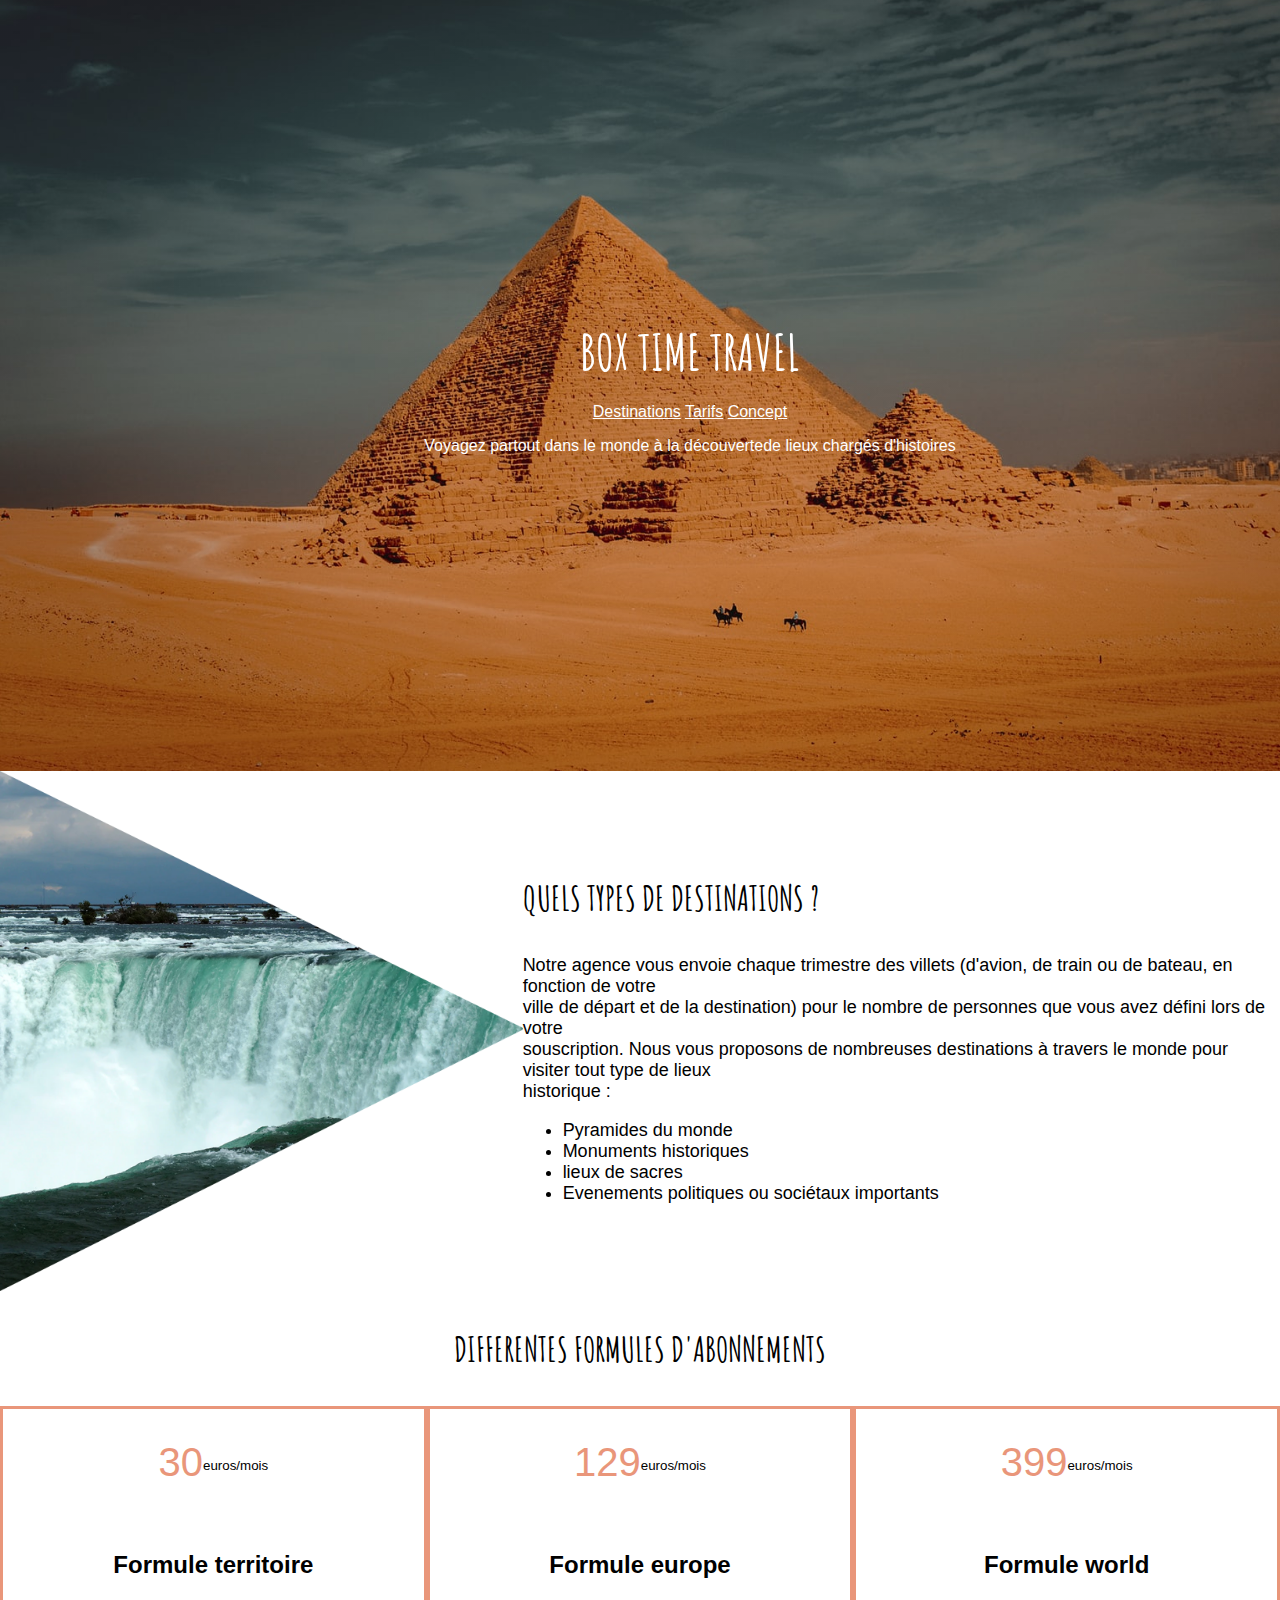
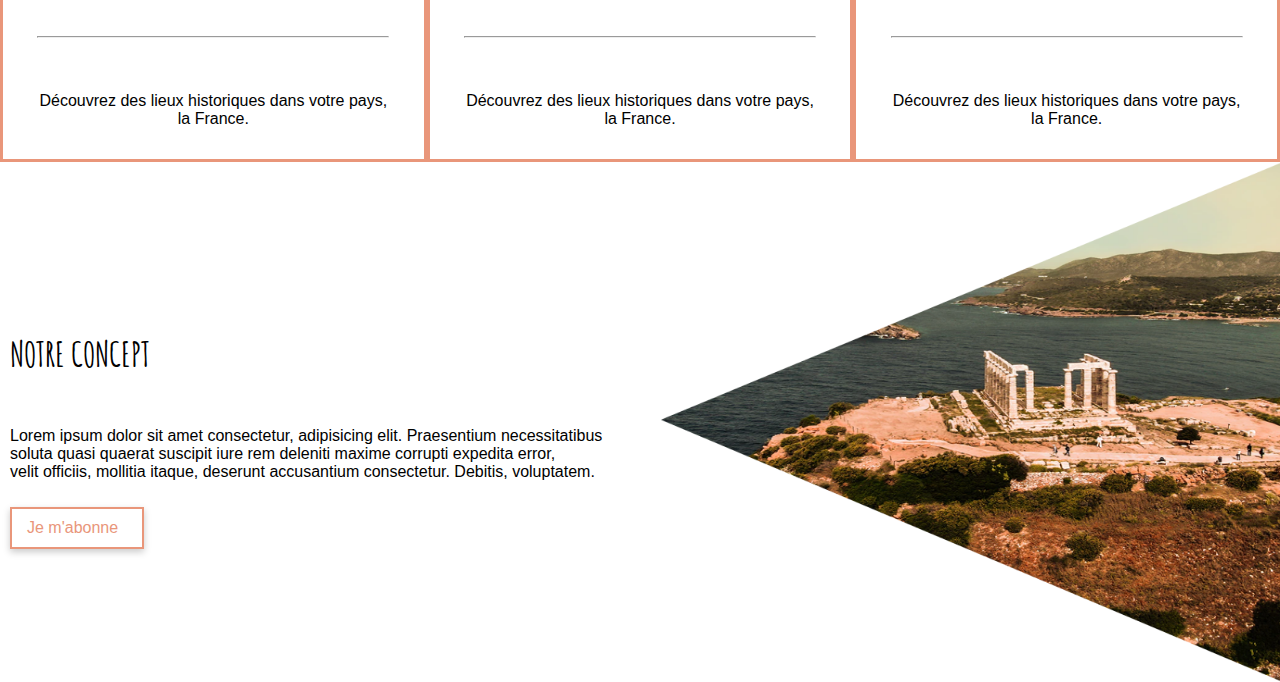
<file: boxtime/index.html>
<!DOCTYPE html>
<html lang="en">

<head>
    <meta charset="UTF-8">
    <meta http-equiv="X-UA-Compatible" content="IE=edge">
    <meta name="viewport" content="width=device-width, initial-scale=1.0">
    <title>Document</title>
    <link rel="stylesheet" href="style.css">
    <link rel="preconnect" href="https://fonts.googleapis.com">
    <link rel="preconnect" href="https://fonts.gstatic.com" crossorigin>
    <link href="https://fonts.googleapis.com/css2?family=Amatic+SC:wght@700&family=Work+Sans:wght@400;700&display=swap"
        rel="stylesheet">

</head>

<body>
    <header>
        <h1>BOX TIME TRAVEL</h1>
        <a href="#">Destinations</a>
        <a href="#">Tarifs</a>
        <a href="#">Concept</a>
        <p>Voyagez partout dans le monde à la découvertede lieux chargés d'histoires</p>
    </header>


    <!-------------------------SECTION PRESENTATION------------------------------------->
    <section id="prez">
        <img src="img/niagara.png" alt="Chutes du niagara">
        <div class="preze">
            <h3>QUELS TYPES DE DESTINATIONS ?</h3>
            <p>Notre agence vous envoie chaque trimestre des villets (d'avion, de train ou de bateau, en fonction de
                votre
                <br>ville de départ et de la destination) pour le nombre de personnes que vous avez défini lors de votre
                <br>souscription. Nous vous proposons de nombreuses destinations à travers le monde pour visiter tout
                type
                de lieux <br>
                historique :
            </p>
            <ul>
                <li>Pyramides du monde</li>
                <li>Monuments historiques</li>
                <li>lieux de sacres</li>
                <li>Evenements politiques ou sociétaux importants</li>
            </ul>
        </div>

    </section>

    <!-------------SECTION FORMULES------------------------------------------------->
    <section id="form">
        <h3>DIFFERENTES FORMULES D'ABONNEMENTS</h3>
        <div class="formule">
            <div class="formterr">
                <p><span>30</span><sup>euros/mois</sup></p>
                <h2>Formule territoire</h2>
                <hr>
                <p>Découvrez des lieux historiques dans votre pays,<br>la France.</p>
            </div>
            <div class="formterr">
                <p><span>129</span><sup>euros/mois</sup></p>
                <h2>Formule europe</h2>
                <hr>
                <p>Découvrez des lieux historiques dans votre pays,<br>la France.</p>
            </div>
            <div class="formterr">
                <p><span>399</span><sup>euros/mois</sup></p>
                <h2>Formule world</h2>
                <hr>
                <p>Découvrez des lieux historiques dans votre pays,<br>la France.</p>
            </div>
        </div>
    </section>
    <!------------------------SECTION CONCEPT-------------------------------------------------->
    <div class="footer">
        <div class="concept">
            <h3>NOTRE CONCEPT</h3>
            <p>Lorem ipsum dolor sit amet consectetur, adipisicing elit. Praesentium necessitatibus<br>soluta quasi
                quaerat
                suscipit iure rem deleniti maxime corrupti expedita error,<br> velit officiis, mollitia itaque, deserunt
                accusantium
                consectetur. Debitis, voluptatem.
            </p>
            <a href="#" class="btn">Je m'abonne</a>
        </div>
        <img src="img/grece.png" alt="image de la grèce">
    </div>
</body>

</html>
</file>
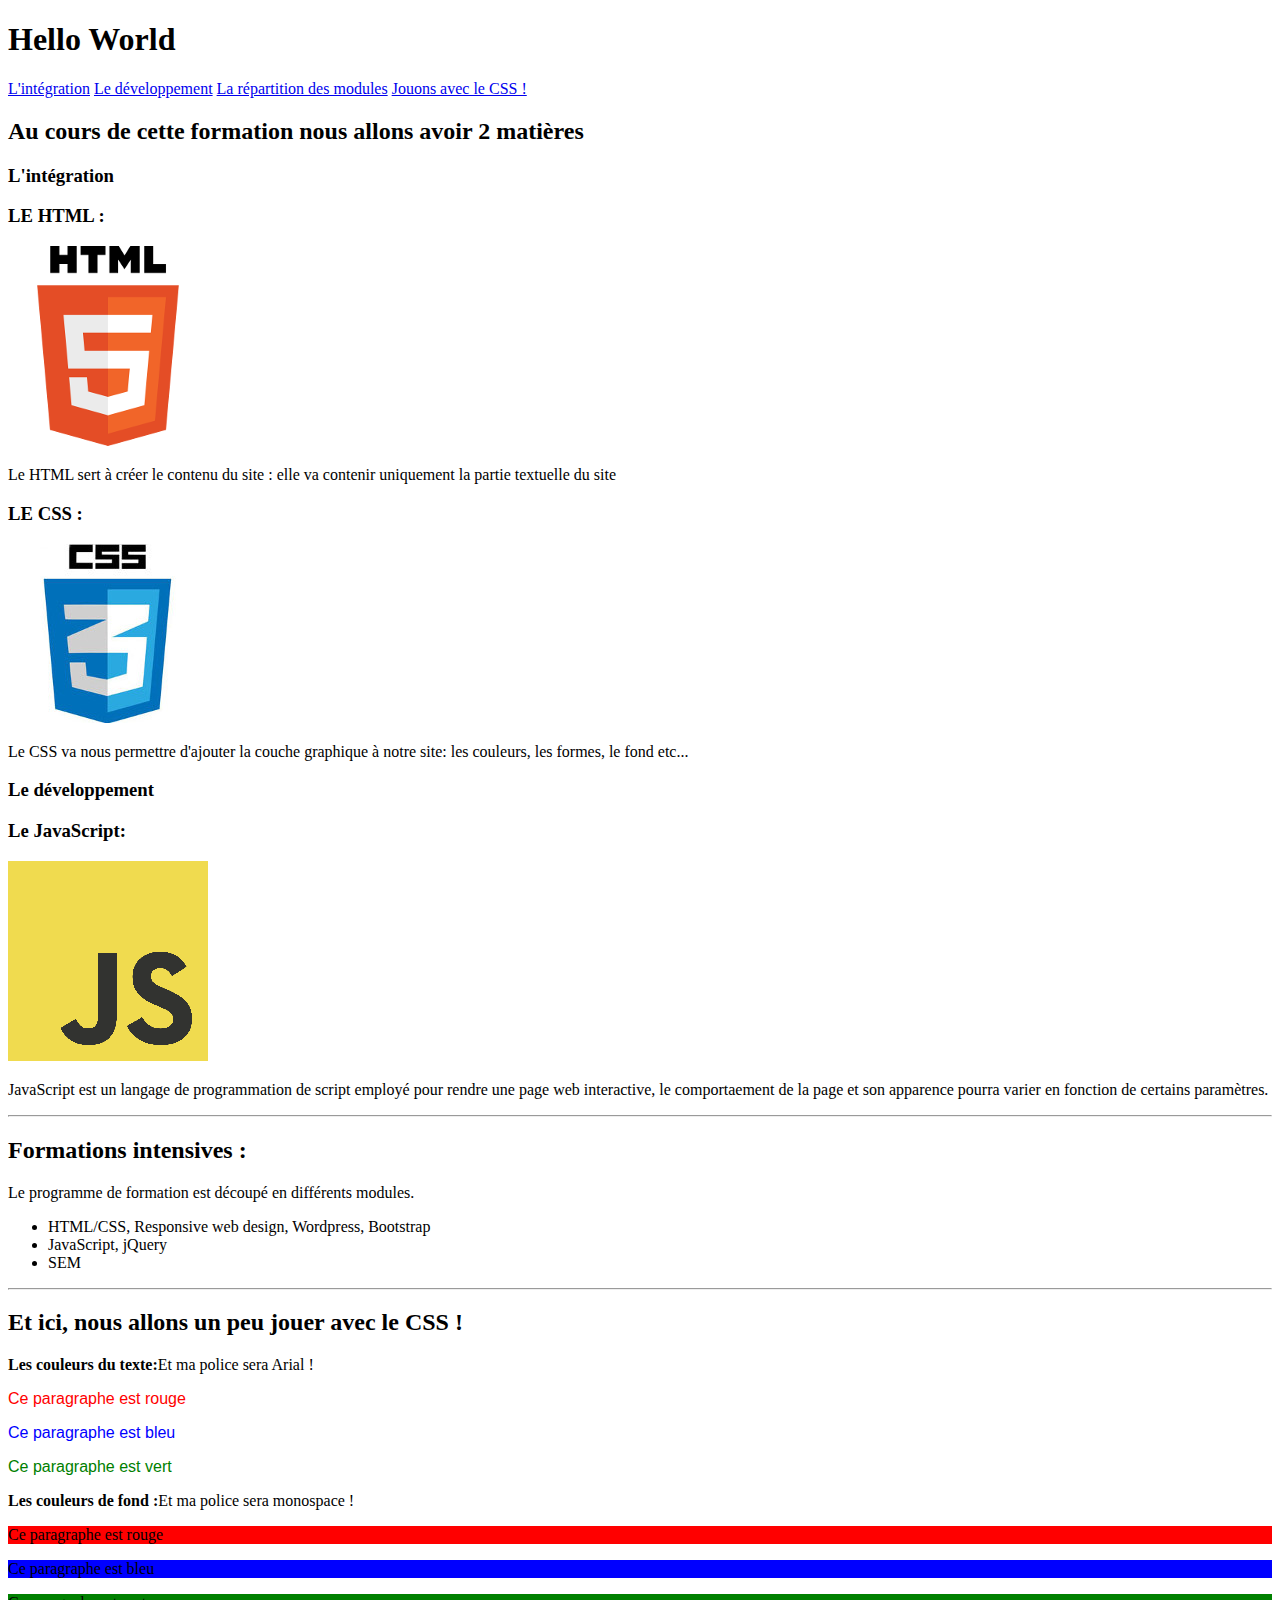
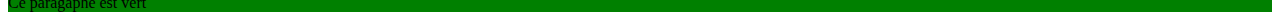
<file: Découverte/index.html>
<!DOCTYPE html>
<html lang="en">

<head>
    <meta charset="UTF-8">
    <meta http-equiv="X-UA-Compatible" content="IE=edge">
    <meta name="viewport" content="width=device-width, initial-scale=1.0">
    <title>Découverte</title>
    <link rel="stylesheet" href="style.css">
</head>

<body>
    <h1>Hello World</h1>

    <a href="#Intégration">L'intégration</a>
    <a href="#Developpement">Le développement</a>
    <a href="#Repartition">La répartition des modules</a>
    <a href="#Jouons">Jouons avec le CSS !</a>

    <h2>Au cours de cette formation nous allons avoir 2 matières</h2>
    <h3>L'intégration</h3>
    <h3>LE HTML :</h3>
    <img src="img/html.png">
    <p>Le HTML sert à créer le contenu du site : elle va contenir uniquement la partie textuelle du site</p>

    <h3>LE CSS :</h3>
    <img src="img/css.jpg">
    <p>Le CSS va nous permettre d'ajouter la couche graphique à notre site: les couleurs, les formes, le fond etc...</p>
    <section id="Developpement">
        <h3>Le développement</h3>
        <h3>Le JavaScript:</h3>
        <img src="img/js.png">
        <p>JavaScript est un langage de programmation de script employé pour rendre une page web interactive, le
            comportaement de la page et son apparence pourra varier en fonction de certains paramètres.</p>
        <hr>
    </section>
    <section id="Repartition">
        <h2>Formations intensives :</h2>
        <p>Le programme de formation est découpé en différents modules.</p>
        <ul>
            <li>HTML/CSS, Responsive web design, Wordpress, Bootstrap</li>
            <li>JavaScript, jQuery</li>
            <li>SEM</li>
        </ul>
    </section>
    <hr>
    <section id="Jouons">
        <h2>Et ici, nous allons un peu jouer avec le CSS !</h2>
        <p><strong>Les couleurs du texte:</strong>Et ma police sera Arial !</p>
        <section id="paracoul">
            <p style="color:red">Ce paragraphe est rouge</p>
            <p style="color:blue">Ce paragraphe est bleu</p>
            <p style="color:green">Ce paragraphe est vert</p>
        </section>
        <p><strong>Les couleurs de fond :</strong>Et ma police sera monospace !</p>
        <section id=paracoul1>
            <p style="background-color:red">Ce paragraphe est rouge</p>
            <p style="background-color: blue;">Ce paragraphe est bleu</p>
            <p style="background-color: green;">Ce paragaphe est vert</p>
        </section>
    </section>









</body>

</html>
</file>
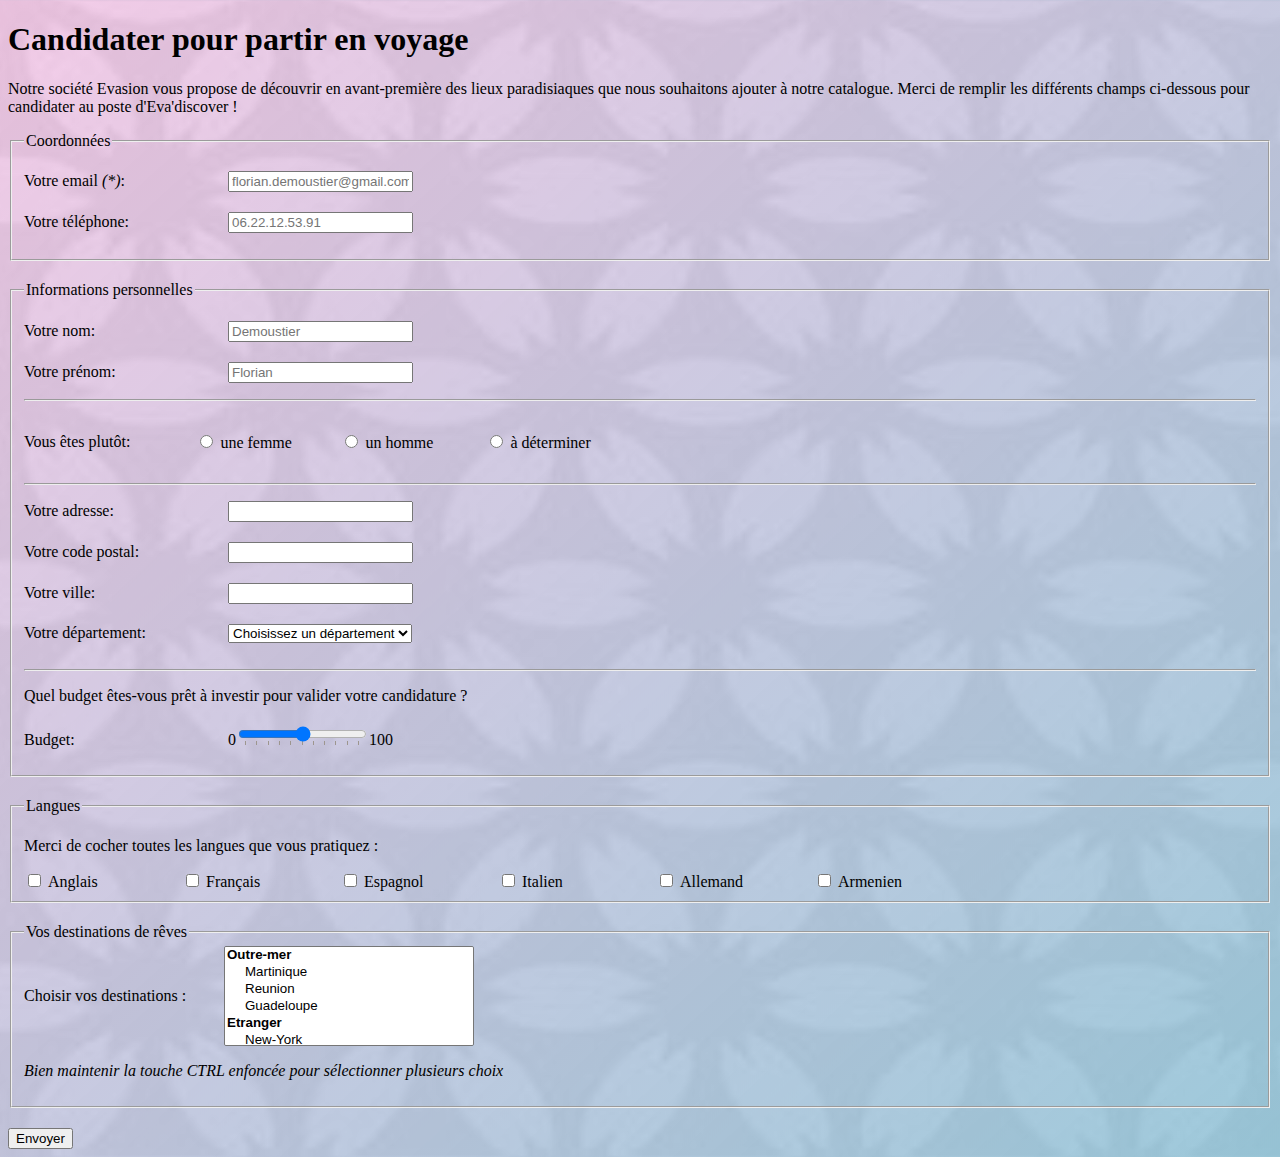
<file: Formulaire/index.html>
<!DOCTYPE html>
<html lang="en">

<head>
    <meta charset="UTF-8">
    <meta http-equiv="X-UA-Compatible" content="IE=edge">
    <meta name="viewport" content="width=device-width, initial-scale=1.0">
    <title>Formulaire de voyage</title>
    <link rel="stylesheet" href="style.css">
</head>

<body>
    <h1>Candidater pour partir en voyage</h1>
    <p>Notre société Evasion vous propose de découvrir en avant-première des lieux paradisiaques que nous souhaitons
        ajouter à notre catalogue. Merci de remplir les différents champs ci-dessous pour candidater au poste
        d'Eva'discover ! </p>
    <!------------------------COORDONNEES-------------------->
    <form action=>
        <div class="coordonnees">

            <fieldset>
                <legend>Coordonnées</legend>
                <ul>
                    <li id="email">
                        <label for="email">Votre email <em>(*)</em>:</label>
                        <input type="email" id="email" placeholder="florian.demoustier@gmail.com">
                    </li>

                    <li id="tel">
                        <label for="telephone">Votre téléphone:</label>
                        <input type="text" id="telephone" placeholder="06.22.12.53.91">
                    </li>
                </ul>
            </fieldset>


        </div>
        <!------------------------INFORMATIONS PERSONNELLES-------------------->


        <fieldset>
            <legend>Informations personnelles</legend>
            <ul>
                <li id="nom">
                    <label for="nom">Votre nom:</label>
                    <input type="text" id="nom" placeholder="Demoustier">
                </li>
                <li id="prenom">
                    <label for="prenom">Votre prénom:</label>
                    <input type="text" id="prénom" placeholder="Florian">
                </li>
            </ul>
            <hr>
            <!------------------------GENRE-------------------->
            <div class="genre">
                <ul>
                    <li>
                        <p>Vous êtes plutôt:</p>
                    </li>
                    <li> <input type="radio" id="femme" name="sexe" value="femme">
                        <label for="femme">une femme</label>
                    </li>
                    <li> <input type="radio" id="homme" name="sexe" value="homme">
                        <label for="homme">un homme</label>
                    </li>
                    <li> <input type="radio" id="determiner" name="sexe" value="determiner">
                        <label for="determiner">à déterminer</label>
                    </li>
                </ul>
            </div>
            <hr>
            <!------------------------ADRESSE-------------------->
            <ul>
                <li id="adresse">
                    <label for="adresse">Votre adresse:</label>
                    <input type="text" id="adresse">
                </li>
                <li id="codepostal">
                    <label for="codepostal">Votre code postal:</label>
                    <input type="text" id="codepostal">
                </li>
                <li id="ville">
                    <label for="ville">Votre ville:</label>
                    <input type="text" id="ville">
                </li>
                <li id="departement">
                    <label for="departement">Votre département:</label>
                    <select name="departement">
                        <option value="">Choisissez un département</option>
                        <option value="Rhône">Rhône</option>
                        <option value="Ain">Ain</option>
                    </select>
                </li>
            </ul>
            <hr>
            <!------------------------BUDGET-------------------->
            <p>Quel budget êtes-vous prêt à investir pour valider votre candidature ?</p>
            <ul>
                <li>
                    <label for="budget">Budget:</label>
                    0<input type="range" list="tickmarks">100

                    <datalist id="tickmarks">
                        <option value="0" label="0%">
                        <option value="10">
                        <option value="20">
                        <option value="30">
                        <option value="40">
                        <option value="50" label="50%">
                        <option value="60">
                        <option value="70">
                        <option value="80">
                        <option value="90">
                        <option value="100" label="100%">
                    </datalist>
                </li>
            </ul>
        </fieldset>
        <!------------------------BUDGET-------------------->
        <fieldset>
            <legend>Langues</legend>
            <div class="langues">
                <p>Merci de cocher toutes les langues que vous pratiquez :</p>

                <input type="checkbox" id="anglais" name="anglais">
                <label for="anglais">Anglais</label>

                <input type="checkbox" id="français" name="français">
                <label for="français">Français</label>

                <input type="checkbox" id="Espagnol" name="espagnol">
                <label for="espagnol">Espagnol</label>

                <input type="checkbox" id="italien" name="italien">
                <label for="italien">Italien</label>

                <input type="checkbox" id="allemand" name="allemand">
                <label for="allemand">Allemand</label>

                <input type="checkbox" id="armenien" name="armenien">
                <label for="armenien">Armenien</label>
            </div>

        </fieldset>

        <fieldset>
            <legend>Vos destinations de rêves</legend>
            <div class="destinations">


                <label>Choisir vos destinations :</label>

                <select name="pets" multiple size="4">
                    <optgroup label="Outre-mer">
                        <option value="Martinique">Martinique</option>
                        <option value="Reunion">Reunion</option>
                        <option value="Guadeloupe">Guadeloupe</option>
                    </optgroup>
                    <optgroup label="Etranger">
                        <option value="New-York">New-York</option>
                        <option value="Hawai">Hawai</option>
                        <option value="Cuba">Cuba</option>
                    </optgroup>
                </select>
            </div>
            <p id="controler">Bien maintenir la touche CTRL enfoncée pour sélectionner plusieurs choix</p>
        </fieldset>

        <input type="submit" value="Envoyer">
    </form>


</body>

</html>
</file>
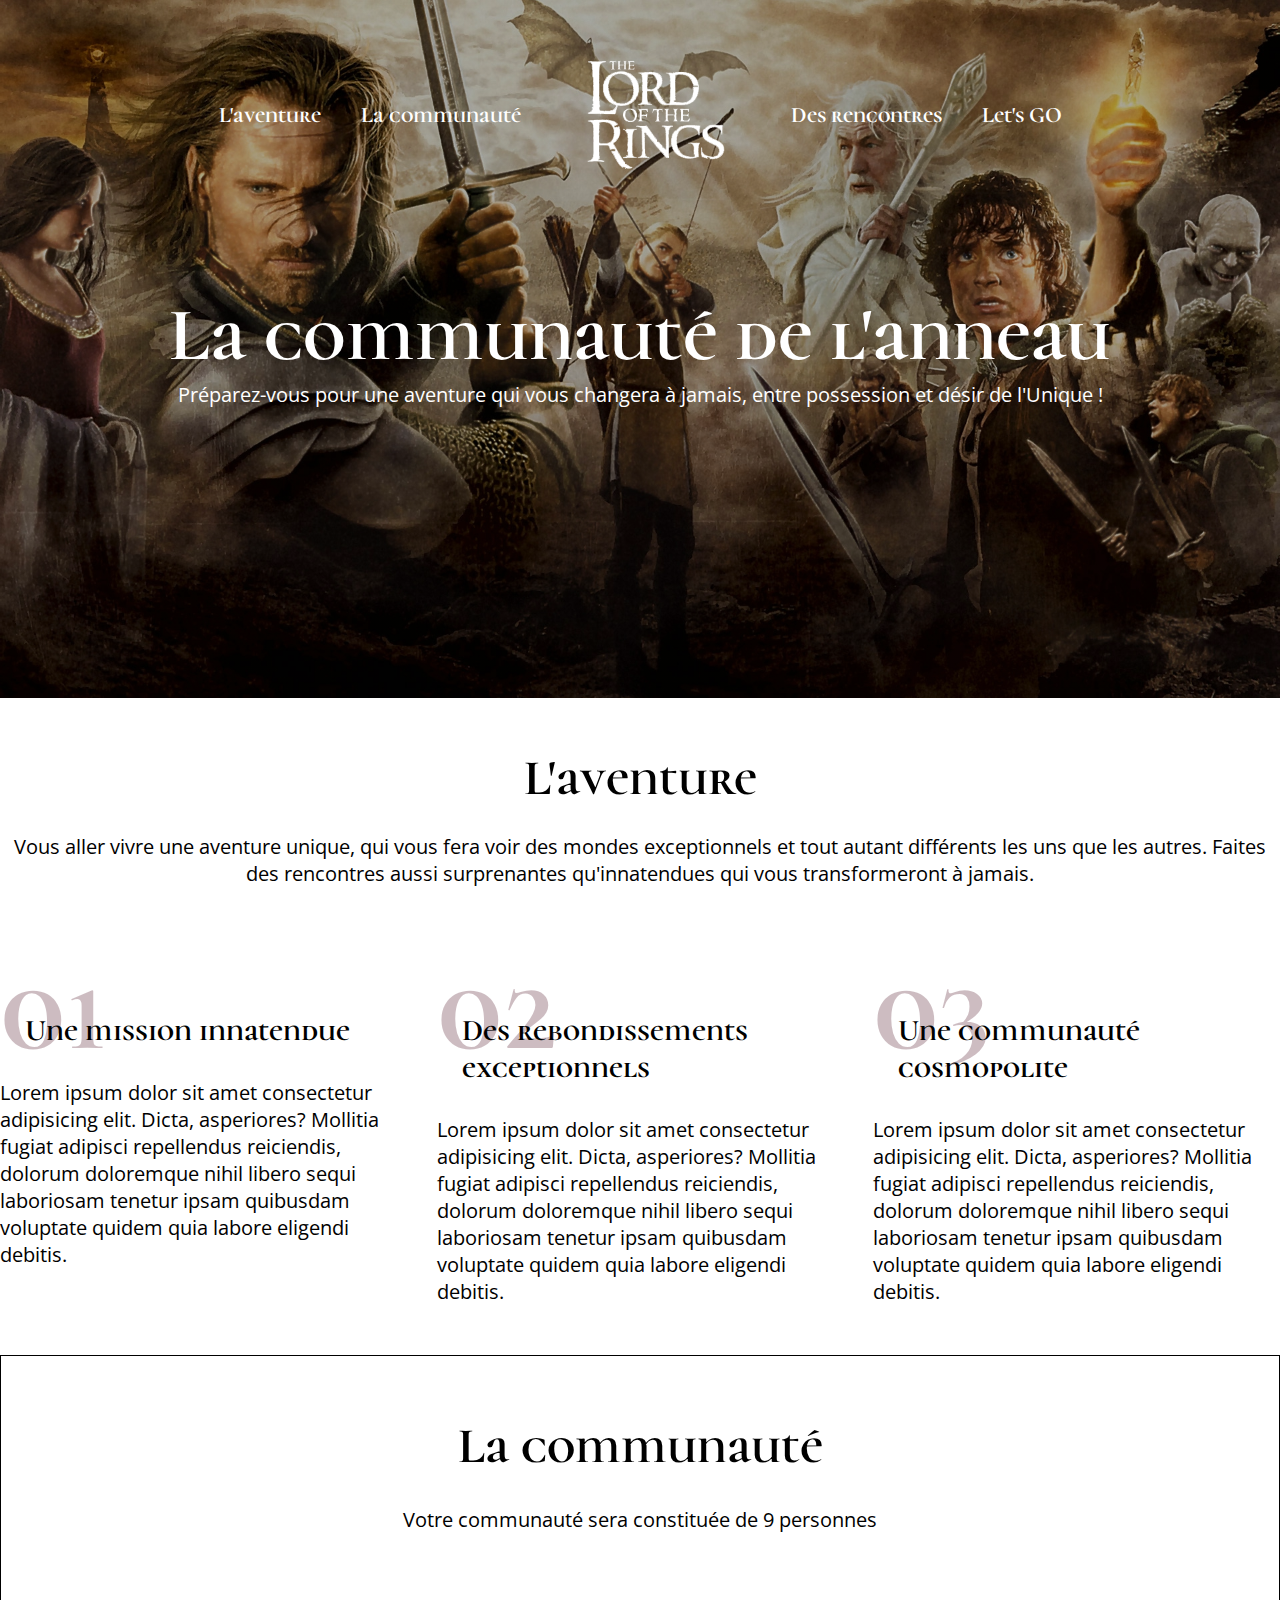
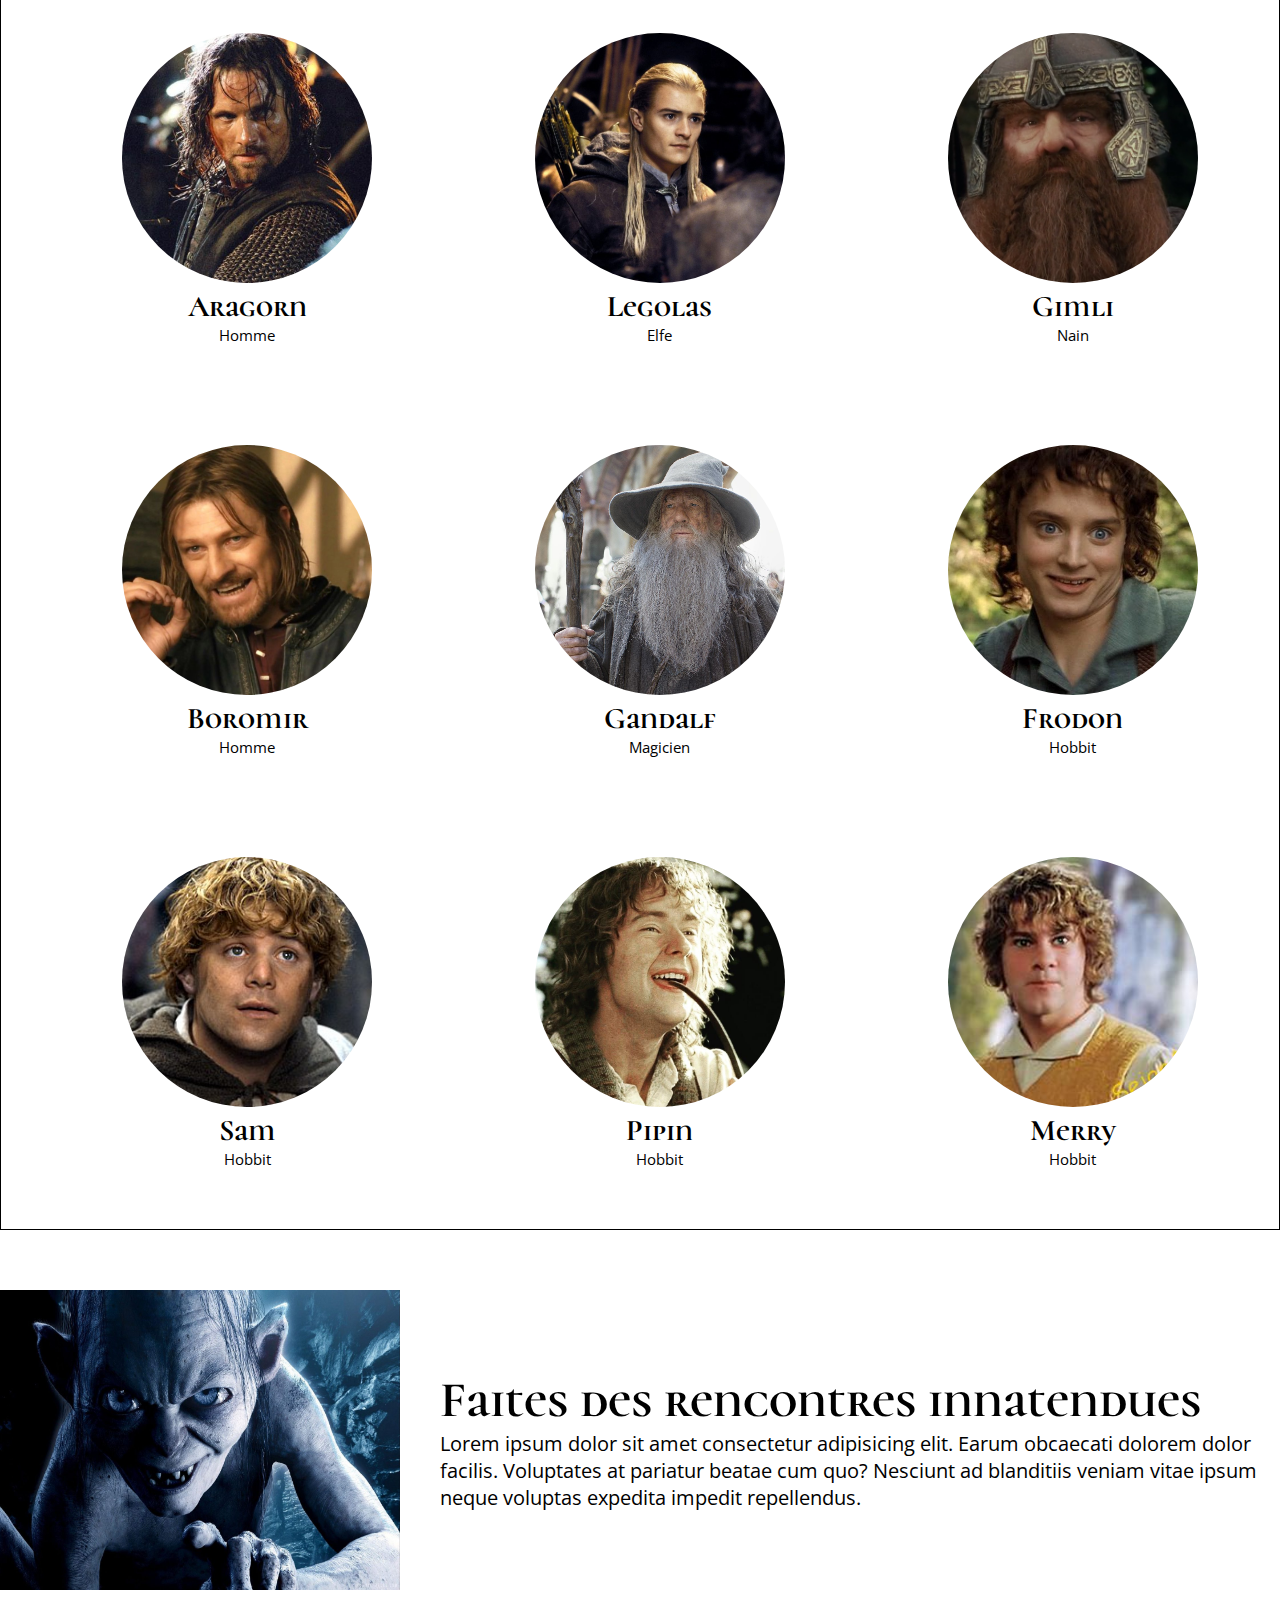
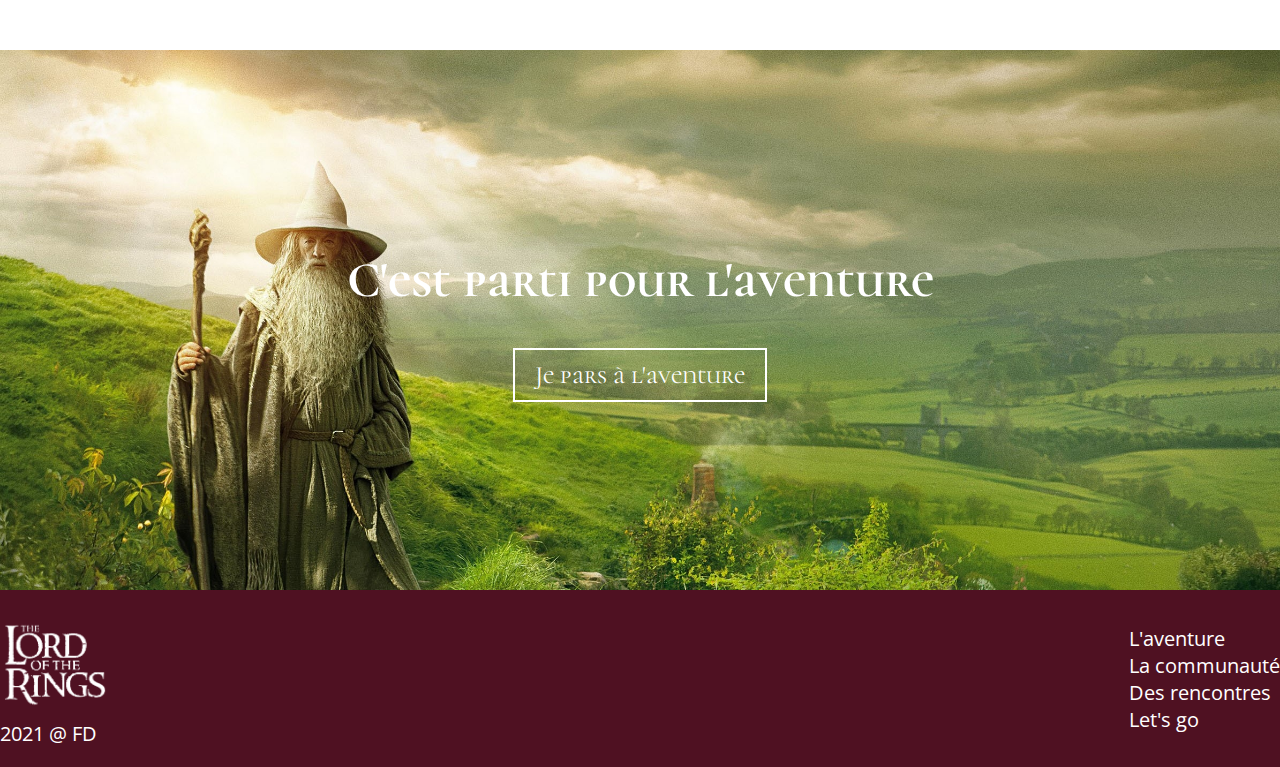
<file: seigneur des anneaux/index.html>
<!DOCTYPE html>
<html lang="en">

<head>
    <meta charset="UTF-8">
    <meta http-equiv="X-UA-Compatible" content="IE=edge">
    <meta name="viewport" content="width=device-width, initial-scale=1.0">
    <title>Le seigneur des anneaux</title>
    <link rel="stylesheet" href="style.css">
    <link rel="preconnect" href="https://fonts.googleapis.com">
    <link rel="preconnect" href="https://fonts.gstatic.com" crossorigin>
    <link
        href="https://fonts.googleapis.com/css2?family=Cormorant+Unicase:wght@700&family=Open+Sans:wght@400;700&display=swap"
        rel="stylesheet">
</head>

<body>
    <!----------------------HEADER------------------------------>
    <header>
        <nav>
            <ul>
                <li>
                    <a href="#">L'aventure</a>
                </li>
                <li>
                    <a href="#">La communauté</a>
                </li>
                <div class="logonav">
                    <li>

                    </li>
                </div>

                </li>
                <li>
                    <a href="#">Des rencontres</a>
                </li>
                <li>
                    <a href="#">Let's GO</a>
                </li>
            </ul>
        </nav>
        <div class="texteheader">
            <h1>La communauté de l'anneau</h1>
            <p>Préparez-vous pour une aventure qui vous changera à jamais, entre possession et désir de l'Unique !</p>
        </div>
    </header>
    <!----------------------TEXTE SOUS HEADER------------------------------>
    <div class="textesousheader">
        <div class="container">
            <h1>L'aventure</h1>
            <p>Vous aller vivre une aventure unique, qui vous fera voir des mondes exceptionnels et tout autant
                différents
                les
                uns que les autres. Faites des rencontres aussi surprenantes qu'innatendues qui vous transformeront à
                jamais.
            </p>
        </div>
    </div>
    <!----------------------PARAGRAPHE------------------------------>
    <div class="paragraphe">
        <div class="container">
            <div class="paragrapheun">

                <h1>01</h1>
                <h2>Une mission innatendue</h2>
                <p>Lorem ipsum dolor sit amet consectetur adipisicing elit. Dicta, asperiores? Mollitia fugiat
                    adipisci repellendus reiciendis, dolorum doloremque nihil libero sequi laboriosam tenetur ipsam
                    quibusdam voluptate quidem quia labore eligendi debitis.</p>


            </div>
            <div class="paragraphedeux">

                <h1>02</h1>
                <h2>Des rebondissements exceptionnels</h2>
                <p>Lorem ipsum dolor sit amet consectetur adipisicing elit. Dicta, asperiores? Mollitia fugiat
                    adipisci repellendus reiciendis, dolorum doloremque nihil libero sequi laboriosam tenetur ipsam
                    quibusdam voluptate quidem quia labore eligendi debitis.</p>


            </div>
            <div class="paragraphetrois">

                <h1>03</h1>
                <h2>Une communauté cosmopolite</h2>
                <p>Lorem ipsum dolor sit amet consectetur adipisicing elit. Dicta, asperiores? Mollitia fugiat
                    adipisci repellendus reiciendis, dolorum doloremque nihil libero sequi laboriosam tenetur ipsam
                    quibusdam voluptate quidem quia labore eligendi debitis.</p>


            </div>
        </div>
    </div>
    <!----------------------PERSONNAGES------------------------------>
    <div class="personnages">
        <div class="container">
            <h1>La communauté</h1>
            <p>Votre communauté sera constituée de 9 personnes</p>
            <ul>
                <li><img src="img/persos/Aragorn.jpeg" alt="">
                    <h4>Aragorn</h4>
                    <p>Homme</p>
                </li>
                <li><img src="img/persos/legolas.jpeg" alt="">
                    <h4>Legolas</h4>
                    <p>Elfe</p>
                </li>
                <li><img src="img/persos/gimli.png" alt="">
                    <h4>Gimli</h4>
                    <p>Nain</p>
                </li>
                <li><img src="img/persos/boromir.jpeg" alt="">
                    <h4>Boromir</h4>
                    <p>Homme</p>
                </li>
                <li><img src="img/persos/gandalf.jpeg" alt="">
                    <h4>Gandalf</h4>
                    <p>Magicien</p>
                </li>
                <li><img src="img/persos/frodon.jpeg" alt="">
                    <h4>Frodon</h4>
                    <p>Hobbit</p>
                </li>
                <li><img src="img/persos/sam.jpeg" alt="">
                    <h4>Sam</h4>
                    <p>Hobbit</p>
                </li>
                <li><img src="img/persos/pipin.jpeg" alt="">
                    <h4>Pipin</h4>
                    <p>Hobbit</p>
                </li>
                <li><img src="img/persos/merry.jpeg" alt="">
                    <h4>Merry</h4>
                    <p>Hobbit</p>
                </li>
            </ul>
        </div>
    </div>
    <!----------------------RENCONTRES------------------------------>
    <div class="rencontres">
        <div class="container">
            <img src="img/persos/gollum.jpeg" alt="">
            <ul>
                <li>
                    <h1>Faites des rencontres innatendues</h1>
                </li>
                <li>
                    <p>Lorem ipsum dolor sit amet consectetur adipisicing elit. Earum obcaecati dolorem dolor facilis.
                        Voluptates at pariatur beatae cum quo? Nesciunt ad blanditiis veniam vitae ipsum neque voluptas
                        expedita impedit repellendus.</p>
                </li>
            </ul>
        </div>
    </div>
    <!----------------------AVENTURE------------------------------>
    <div class="aventure">
        <h1>C'est parti pour l'aventure</h1>
        <div> <a href="#" class="btn">Je pars à l'aventure</a>
        </div>
    </div>
    <!----------------------FOOTER------------------------------>
    <div class="footer">
        <div class="container">
            <ul id="footergauche">
                <div class="logofooter">
                    <li></li>
                </div>
                <li>
                    <p>2021 @ FD</p>
                </li>
            </ul>
            <ul id="footerdroit">
                <li><a href="#">L'aventure</a></li>
                <li><a href="#">La communauté</a></li>
                <li><a href="#">Des rencontres</a></li>
                <li><a href="#">Let's go</a></li>

            </ul>
        </div>
    </div>



</body>

</html>
</file>
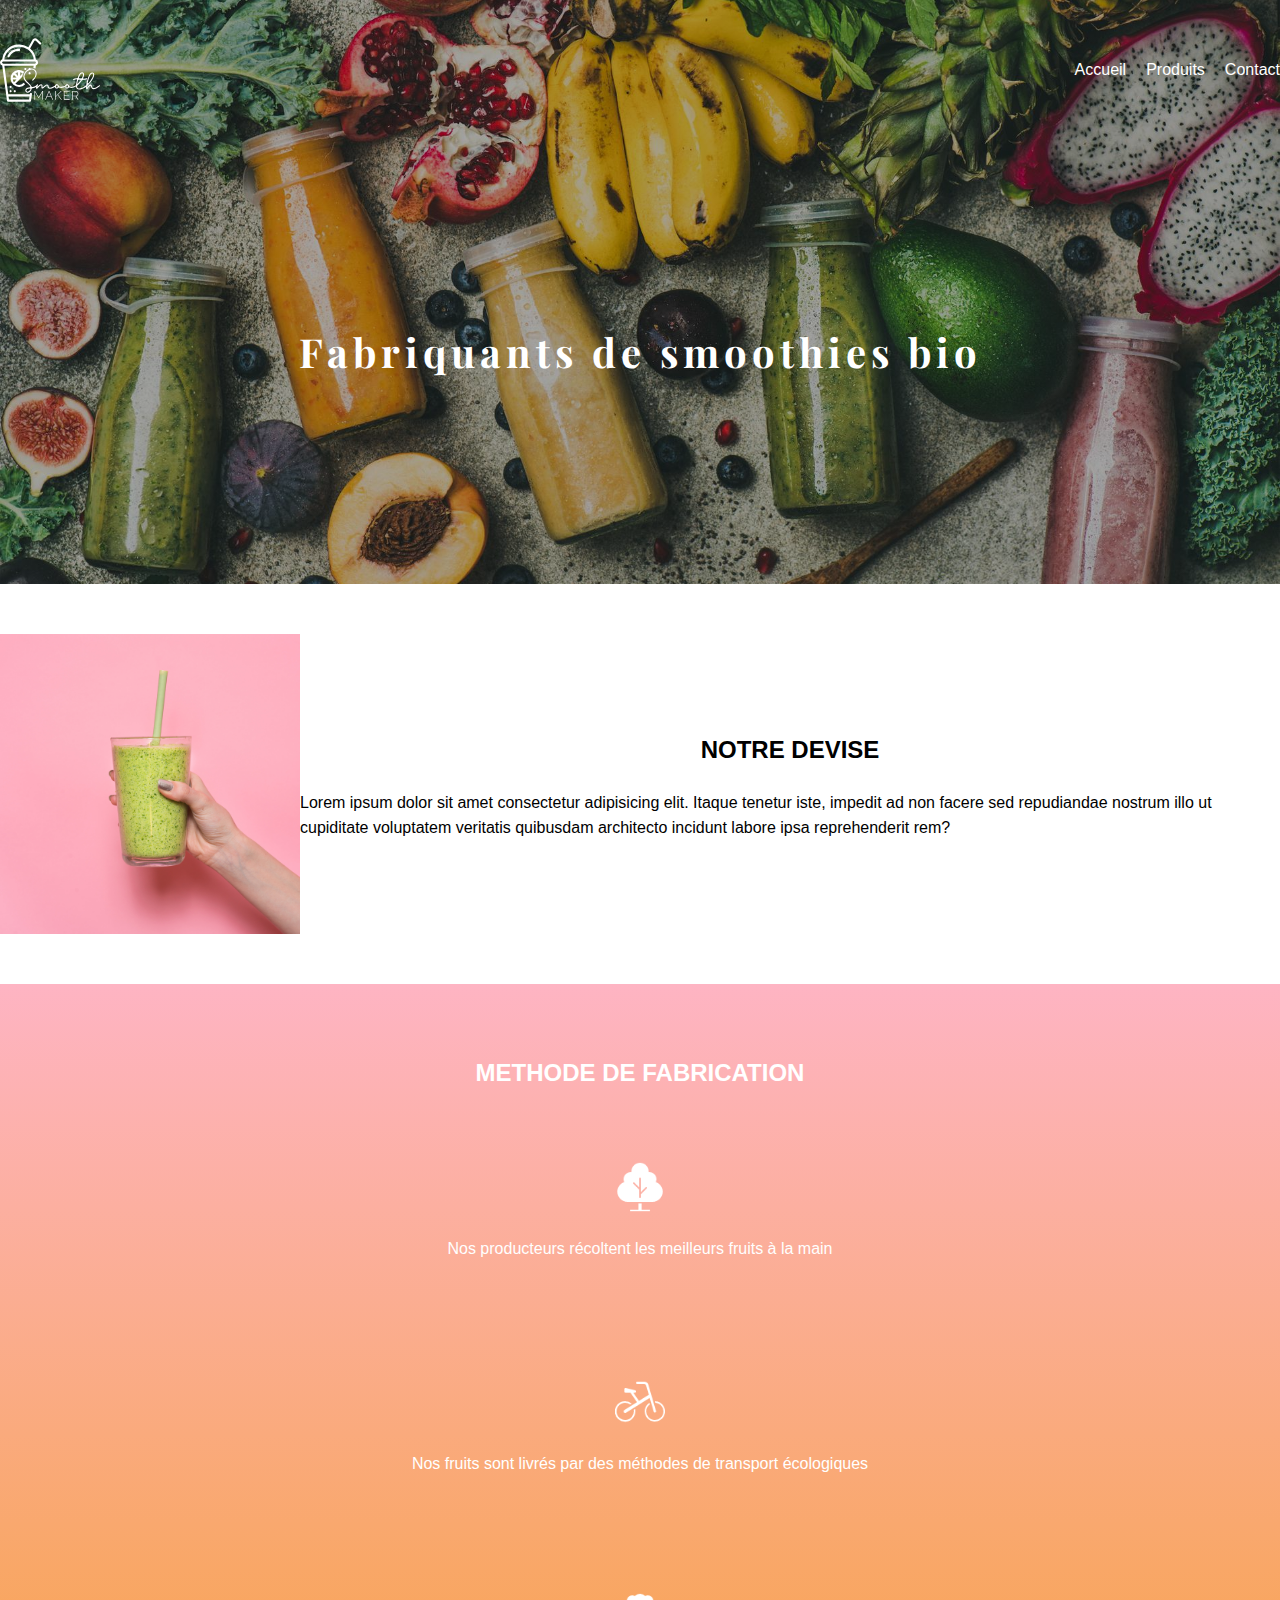
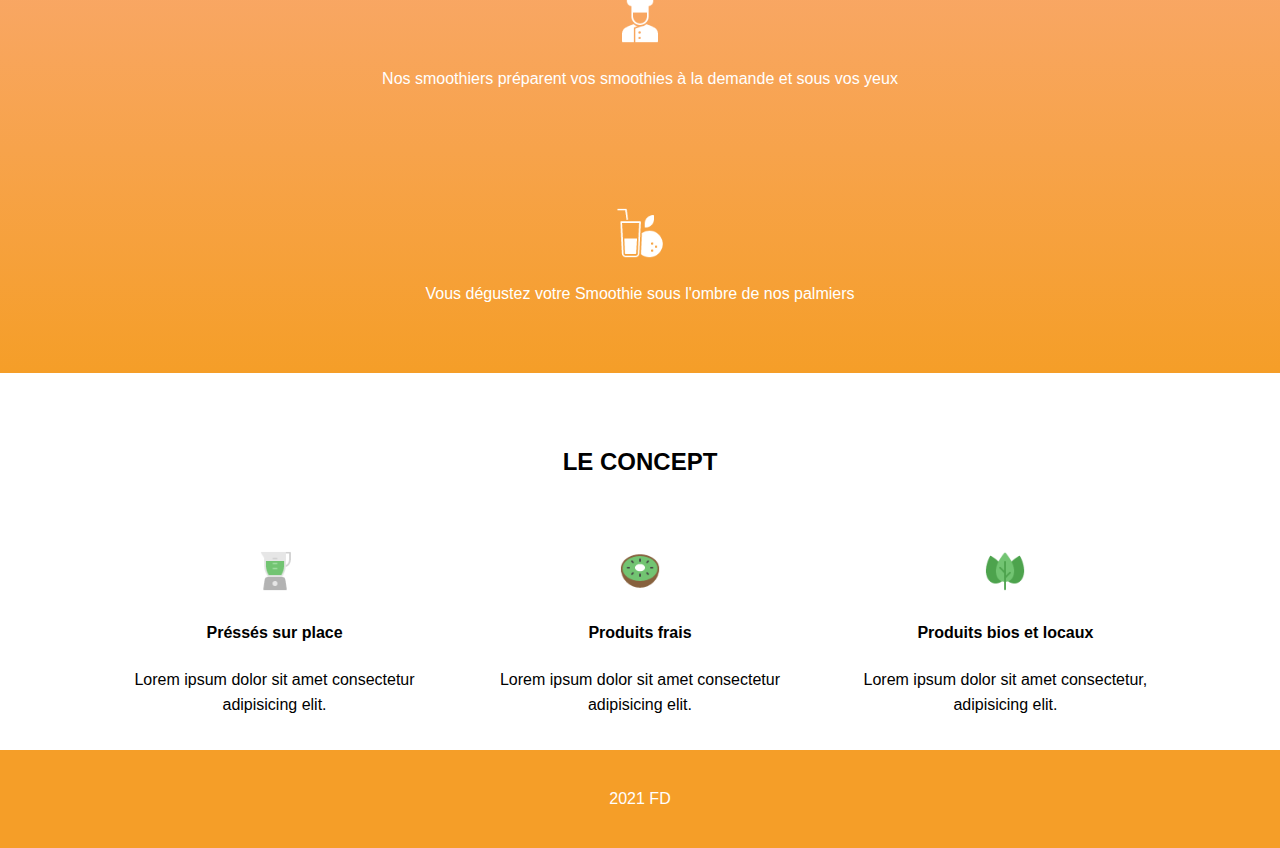
<file: smoothie/index.html>
<!DOCTYPE html>
<html lang="en">

<head>
    <meta charset="UTF-8">
    <meta http-equiv="X-UA-Compatible" content="IE=edge">
    <meta name="viewport" content="width=device-width, initial-scale=1.0">
    <title>Smoothie bio</title>
    <link rel="stylesheet" href="normalize.css">
    <link rel="stylesheet" href="base.css">
    <link rel="stylesheet" href="style.css">
    <link rel="preconnect" href="https://fonts.googleapis.com">
    <link rel="preconnect" href="https://fonts.gstatic.com" crossorigin>
    <link href="https://fonts.googleapis.com/css2?family=Playfair+Display:wght@700&display=swap" rel="stylesheet">
</head>

<body>
    <header>
        <div class="container">
            <nav>

                <img src="img/logoblanc.svg" alt="">
                <div><a href="#">Accueil</a><a href="#">Produits</a><a href="#">Contact</a></div>
            </nav>
            <h1>Fabriquants de smoothies bio</h1>
        </div>

    </header>

    <section id="devise" class="container">
        <img src="img/fond rose.jpg" alt="verre smoothie">
        <div>
            <h2>NOTRE DEVISE</h2>
            <p>Lorem ipsum dolor sit amet consectetur adipisicing elit. Itaque tenetur iste, impedit ad non facere sed
                repudiandae nostrum illo ut cupiditate voluptatem veritatis quibusdam architecto incidunt labore ipsa
                reprehenderit rem?</p>
        </div>
    </section>

    <article class="fab">
        <div class="container">
            <h2>METHODE DE FABRICATION</h2>
            <ul>
                <li><img src="img/tree-02.png" alt="arbre">
                    <p>Nos producteurs récoltent les meilleurs fruits à la main</p>
                </li>
                <li><img src="img/bike-bmx.png" alt="vélo">
                    <p>Nos fruits sont livrés par des méthodes de transport écologiques</p>
                </li>
                <li><img src="img/chef.png" alt="chef">
                    <p>Nos smoothiers préparent vos smoothies à la demande et sous vos yeux</p>
                </li>
                <li><img src="img/juice.png" alt="verre">
                    <p>Vous dégustez votre Smoothie sous l'ombre de nos palmiers</p>
                </li>
            </ul>
        </div>
    </article>

    <section id="concept">
        <div class="container">
            <h2>LE CONCEPT</h2>
            <ul>
                <li><img src="img/blender.png" alt="blender">
                    <h4>Préssés sur place</h4>
                    <p>Lorem ipsum dolor sit amet consectetur adipisicing elit.</p>
                </li>
                <li><img src="img/kiwi.png" alt="kiwi">
                    <h4>Produits frais</h4>
                    <p>Lorem ipsum dolor sit amet consectetur adipisicing elit.</p>
                </li>
                <li><img src="img/organic.png" alt="feuille">
                    <h4>Produits bios et locaux</h4>
                    <p>Lorem ipsum dolor sit amet consectetur, adipisicing elit.</p>
                </li>
            </ul>
        </div>
    </section>
    <footer>
        <p>2021 FD</p>
    </footer>

</body>

</html>
</file>
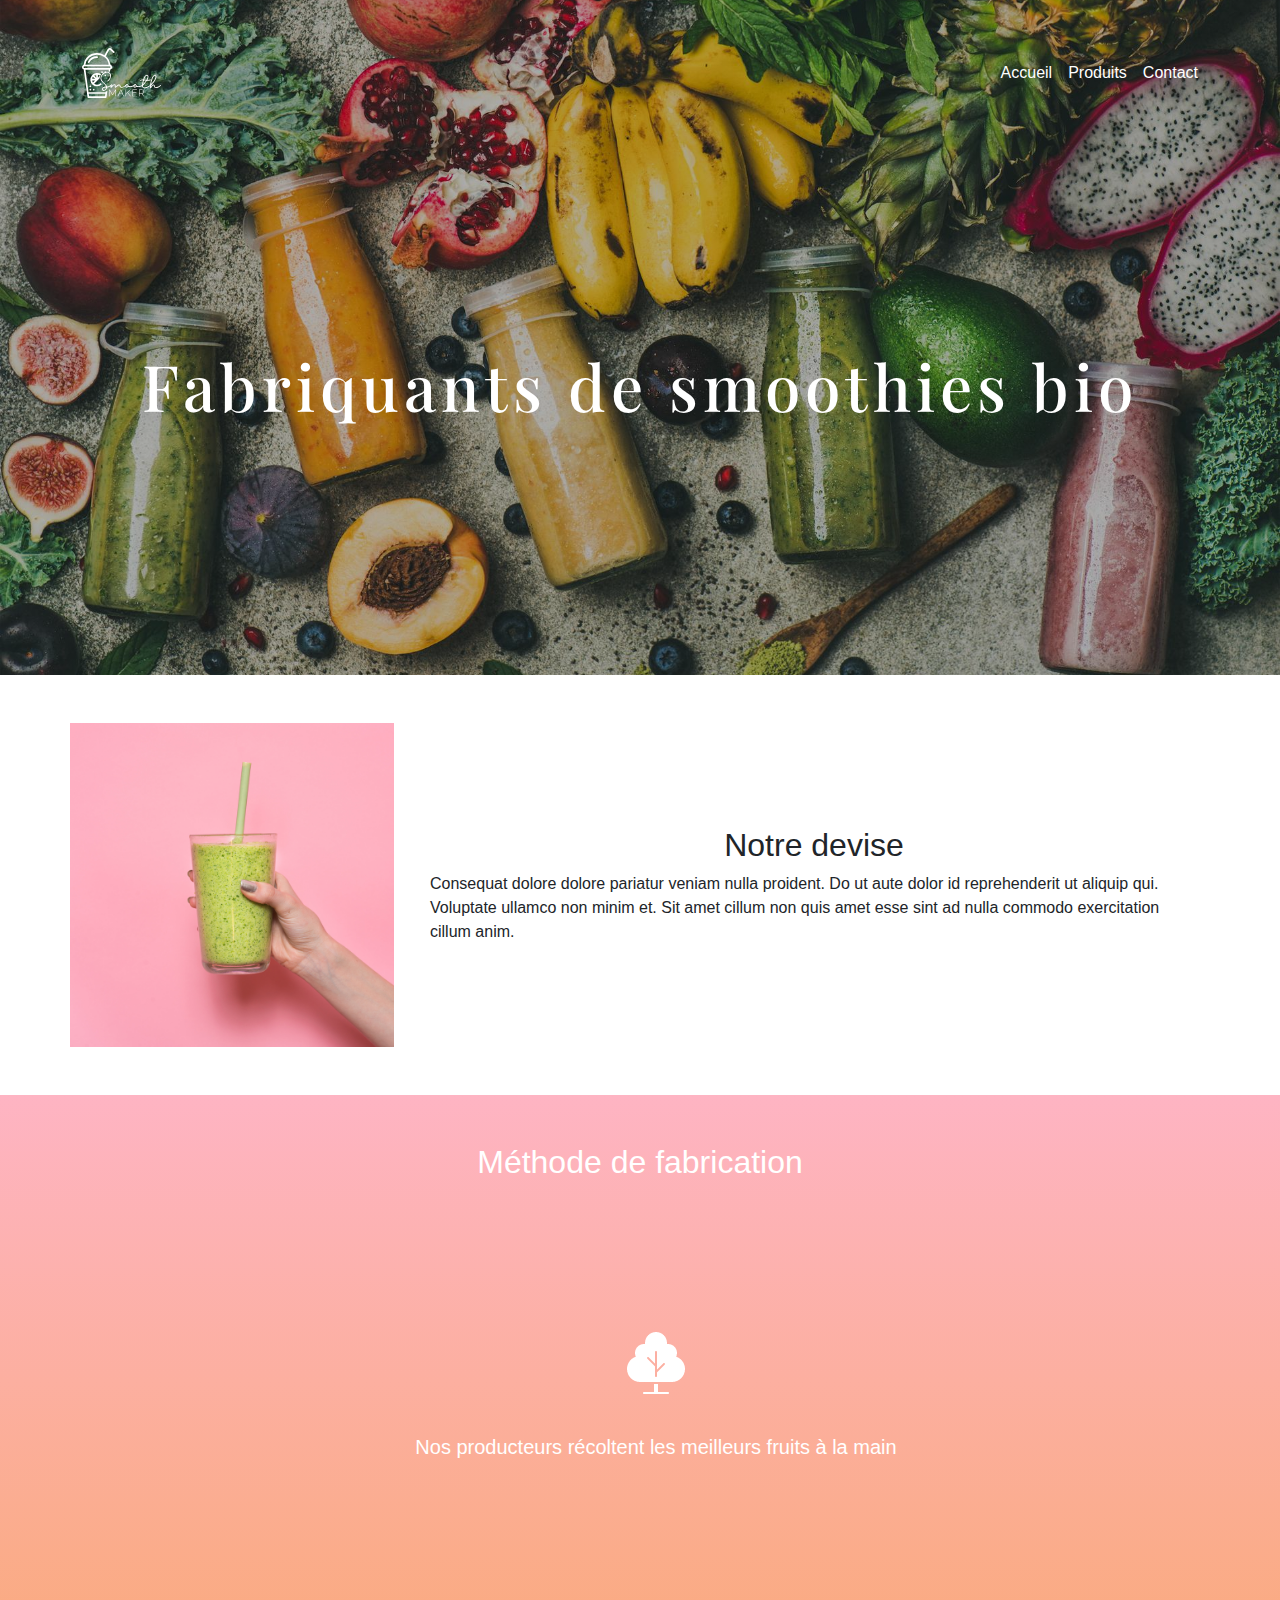
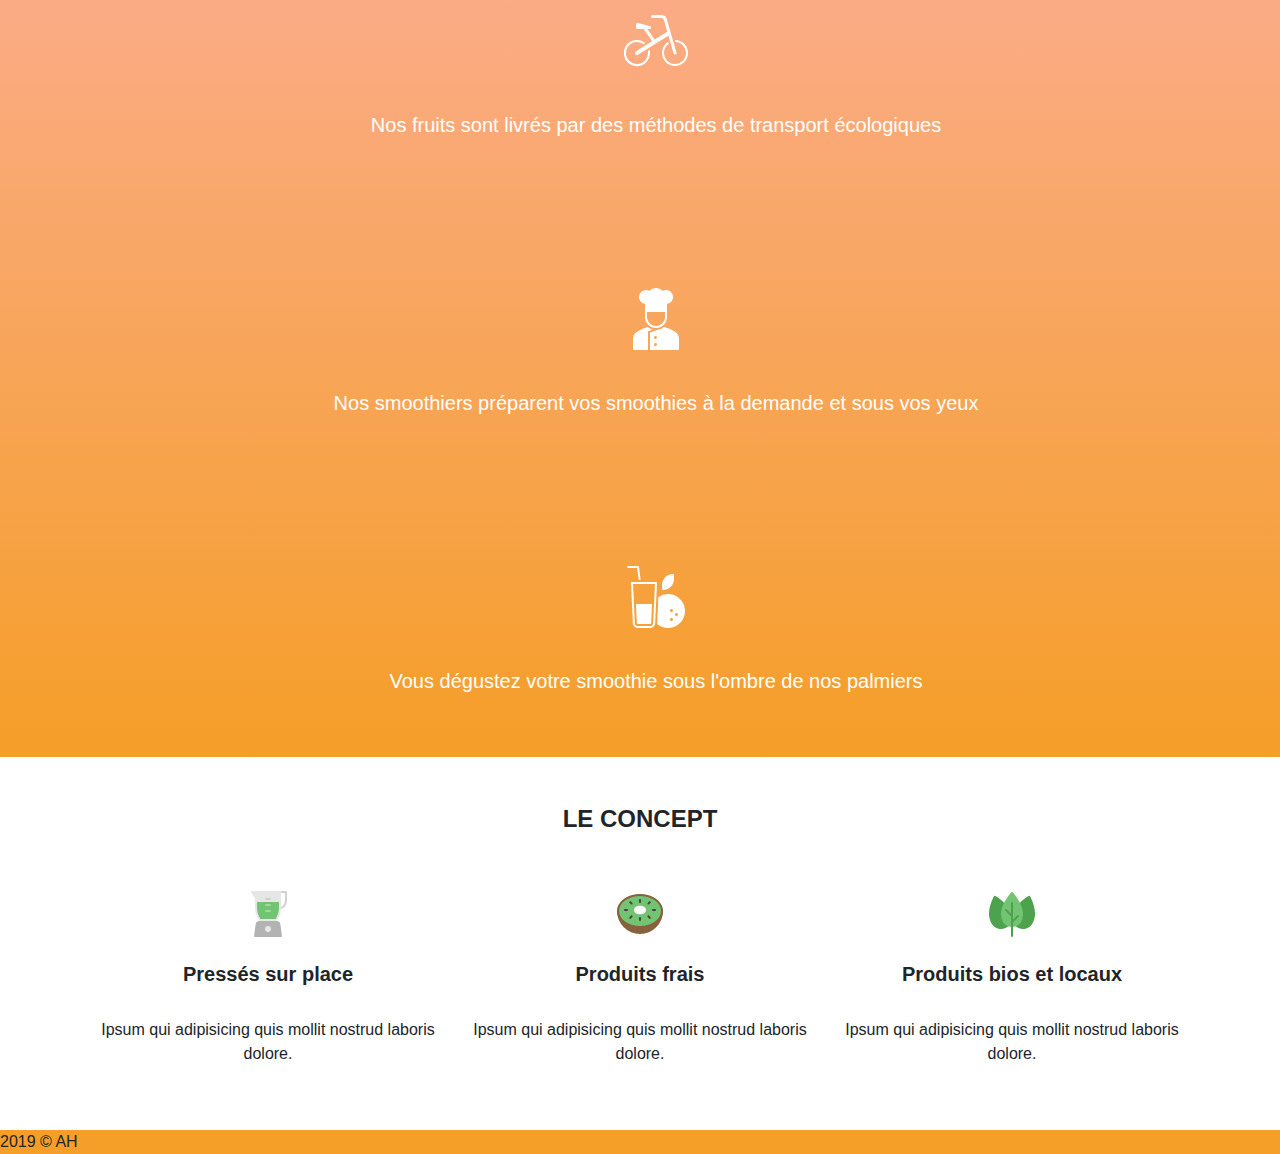
<file: yoga bootstrap/index.html>
<!DOCTYPE html>
<html lang="fr">

<head>
    <meta charset="UTF-8">
    <meta name="viewport" content="width=device-width, initial-scale=1.0">
    <meta http-equiv="X-UA-Compatible" content="ie=edge">
    <title>Smoothie</title>
    <link href="https://fonts.googleapis.com/css?family=Playfair+Display:400,700,900&display=swap" rel="stylesheet">
    <link rel="stylesheet" href="css/bootstrap.css">
    <link rel="stylesheet" href="css/style.css">
</head>

<body>
    <header>
        <!-- on rajoute une div avec la class container qui contient le contenu de façon à ce que le fond prenne toute la largeur mais que le contenu, lui, soit limité -->
        <div class="container text-white">
            <nav class="d-flex justify-content-between align-items-center pt-5">
                <a id="logo" href="#"><img src="img/logoblanc.svg" alt="logo vendeur de smoothies"></a>
                <ul class="list-unstyled d-flex mb-0">
                    <li><a class="text-decoration-none ps-3 text-white" href="#">Accueil</a></li>
                    <li><a class="text-decoration-none ps-3 text-white" href="#">Produits</a></li>
                    <li><a class="text-decoration-none ps-3 text-white" href="#">Contact</a></li>
                </ul>
            </nav>
            <h1>Fabriquants de smoothies bio</h1>
        </div>
    </header>
    <section id="devise" class="container d-flex align-items-center pt-5 pb-5">
        <img class="row col-4 pe-5" src="img/fond rose.jpg" alt="smoothie fruits">
        <article>
            <h2 class="text-center">Notre devise</h2>
            Consequat dolore dolore pariatur veniam nulla proident. Do ut aute dolor id reprehenderit ut aliquip qui.
            Voluptate ullamco non minim et. Sit amet cillum non quis amet esse sint ad nulla commodo exercitation cillum
            anim.
        </article>
    </section>
    <section id="fabrication" class="text-center text-white pt-5 pb-5">
        <div class="container">

            <h2>Méthode de fabrication</h2>
            <ul>
                <li>
                    <img src="img/tree-02.png" alt="producteurs locaux">
                    <h3>Nos producteurs récoltent les meilleurs fruits à la main</h3>
                </li>
                <li>
                    <img src="img/bike-bmx.png" alt="transports écologiques">
                    <h3>Nos fruits sont livrés par des méthodes de transport écologiques</h3>
                </li>
                <li>
                    <img src="img/chef.png" alt="faits maison">
                    <h3>Nos smoothiers préparent vos smoothies à la demande et sous vos yeux</h3>
                </li>
                <li>
                    <img src="img/juice.png" alt="terrasse">
                    <h3>Vous dégustez votre smoothie sous l'ombre de nos palmiers</h3>
                </li>
            </ul>
        </div>
        </div>
    </section>
    <section id="items" class="container">
        <h2 class="text-center pt-5 text-uppercase fs-4 fw-bold">Le concept</h2>
        <ul class="row pt-5 pb-5 m-0 ps-0">
            <li class="text-center col-4">
                <img src="img/blender.png" alt="faits maison">
                <h3 class="fs-5 fw-bold py-4">Pressés sur place</h3>
                <p>Ipsum qui adipisicing quis mollit nostrud laboris dolore.</p>
            </li>
            <li class="text-center col-4">
                <img src="img/kiwi.png" alt="produits frais">
                <h3 class="fs-5 fw-bold py-4">Produits frais</h3>
                <p>Ipsum qui adipisicing quis mollit nostrud laboris dolore.</p>
            </li>
            <li class="text-center col-4">
                <img src="img/organic.png" alt="bios et locaux">
                <h3 class="fs-5 fw-bold py-4 ">Produits bios et locaux</h3>
                <p>Ipsum qui adipisicing quis mollit nostrud laboris dolore.</p>
            </li>
        </ul>
    </section>
    <footer>
        2019 © AH
    </footer>
</body>

</html>
</file>
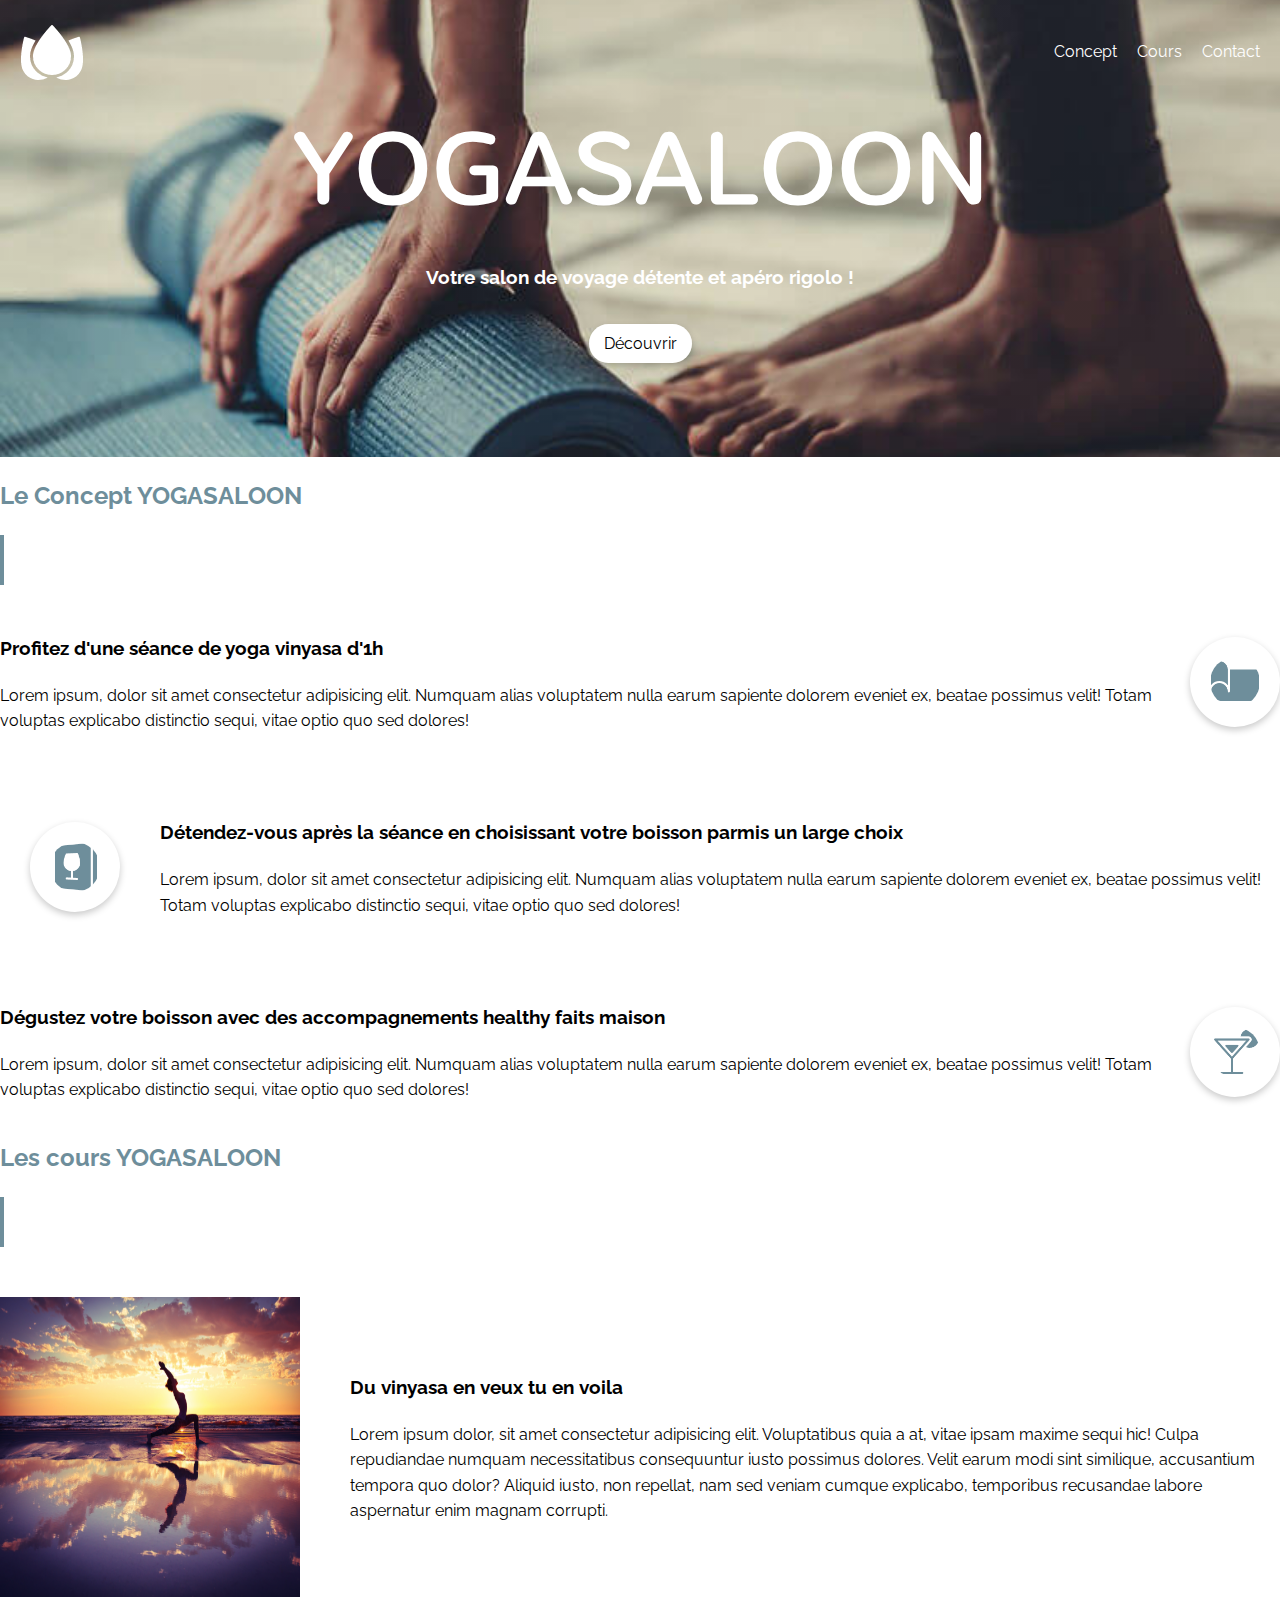
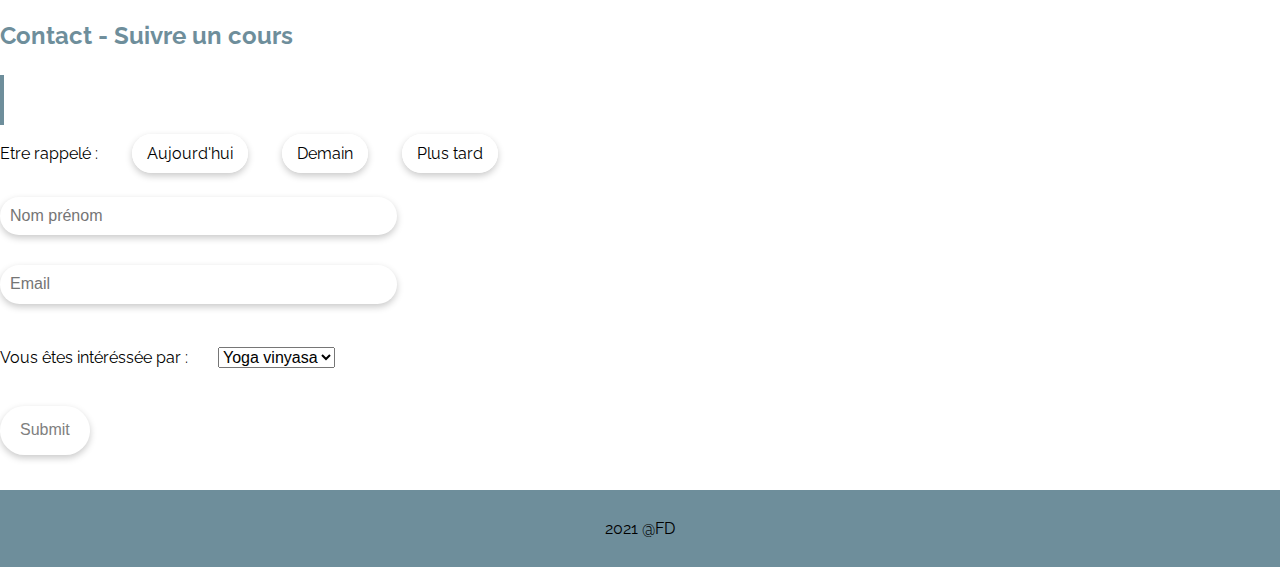
<file: yoga/index.html>
<!DOCTYPE html>
<html lang="en">

<head>
    <meta charset="UTF-8">
    <meta http-equiv="X-UA-Compatible" content="IE=edge">
    <meta name="viewport" content="width=device-width, initial-scale=1.0">
    <title>Yoga Saloon</title>
    <link rel="stylesheet" href="normalize.css">
    <link rel="stylesheet" href="base.css">
    <link rel="stylesheet" href="style.css">
    <link rel="preconnect" href="https://fonts.googleapis.com">
    <link rel="preconnect" href="https://fonts.gstatic.com" crossorigin>
    <link href="https://fonts.googleapis.com/css2?family=Mandali&family=Raleway&display=swap" rel="stylesheet">

</head>

<body>
    <!------------------------------------
----------------HEADER---------------
--------------------------------------->
    <header>
        <nav>
            <img src="img/logo.png" alt="fleur de lotus">
            <div>
                <a href="#">Concept</a><a href="#">Cours</a><a href="#">Contact</a>
            </div>
        </nav>
        <div class="bouton">
            <h1>YOGASALOON</h1>
            <h3>Votre salon de voyage détente et apéro rigolo !</h3>
            <a href="#" id="btn">Découvrir</a>
        </div>

    </header>
    <!------------------------------------
----------------CONCEPT---------------
--------------------------------------->

    <section class="concept">
        <h2>Le Concept YOGASALOON</h2>
        <div class="trait"></div>
        <!----------------1ER PARAGRAPHE------------->
        <div class="logoun">
            <div class="profitez">
                <h3>Profitez d'une séance de yoga vinyasa d'1h</h3>
                <p>Lorem ipsum, dolor sit amet consectetur adipisicing elit. Numquam alias voluptatem nulla earum
                    sapiente
                    dolorem eveniet ex, beatae possimus velit! Totam voluptas explicabo distinctio sequi, vitae optio
                    quo
                    sed
                    dolores!</p>
            </div>
            <img src="img/mat@2x.png" alt="">
        </div>
        <!--------------2EME PARAGRAPHE--------------->
        <div class="logodeux">
            <div class="detendez">
                <h3>Détendez-vous après la séance en choisissant votre boisson parmis un large choix</h3>
                <p>Lorem ipsum, dolor sit amet consectetur adipisicing elit. Numquam alias voluptatem nulla earum
                    sapiente
                    dolorem eveniet ex, beatae possimus velit! Totam voluptas explicabo distinctio sequi, vitae
                    optio
                    quo
                    sed
                    dolores!</p>
            </div>
            <img src="img/drink-list@2x.png" alt="">
        </div>
        <!--------------3EME PARAGRAPHE--------------->
        <div class="logotrois">
            <div class="degustez">
                <h3>Dégustez votre boisson avec des accompagnements healthy faits maison</h3>
                <p>Lorem ipsum, dolor sit amet consectetur adipisicing elit. Numquam alias voluptatem nulla earum
                    sapiente
                    dolorem eveniet ex, beatae possimus velit! Totam voluptas explicabo distinctio sequi, vitae
                    optio
                    quo
                    sed
                    dolores!</p>
            </div>
            <img src="img/drink@2x.png" alt="">
        </div>
    </section>
    <!------------------------------------
----------------COURS---------------
--------------------------------------->
    <section class="cours">
        <h2>Les cours YOGASALOON</h2>
        <div class="trait"></div>
        <!-------------------1ER PARAGRAPHE---------->
        <div class="veuxtu">
            <img src="img/yoga.jpg" alt="">
            <div class="vinyasa">
                <h3>Du vinyasa en veux tu en voila</h3>
                <p>Lorem ipsum dolor, sit amet consectetur adipisicing elit. Voluptatibus quia a at, vitae ipsam maxime
                    sequi hic! Culpa repudiandae numquam necessitatibus consequuntur iusto possimus dolores. Velit earum
                    modi sint similique, accusantium tempora quo dolor? Aliquid iusto, non repellat, nam sed veniam
                    cumque
                    explicabo, temporibus recusandae labore aspernatur enim magnam corrupti.</p>
            </div>
        </div>
    </section>
    <!------------------------------------
----------------CONTACT---------------
--------------------------------------->
    <section class="contact">
        <h2>Contact - Suivre un cours</h2>
        <div class="trait"></div>
        <!-------------------FORMULAIRE------------->
        <form action="">
            <p>Etre rappelé :
                <input type="radio" name="demo1" class="demo1" id="demo1-a">
                <label for="demo1-a">Aujourd'hui</label>
                <input type="radio" name="demo1" class="demo1" id="demo1-b">
                <label for="demo1-b">Demain</label>
                <input type="radio" name="demo1" class="demo1" id="demo1-c">
                <label for="demo1-c">Plus tard</label>
            </p>
        </form>

        <input type="text" id="name" name="user_name" placeholder="Nom prénom">
        <input type="email" id="name" name="user_name" placeholder="Email">
        <div class="activite">
            <p>Vous êtes intéréssée par :<select name="activités" id="activités">
                    <option value="">Yoga vinyasa</option>
                    <option value="dog">Aquagym</option>
                    <option value="cat">Stretching</option>
                    <option value="hamster">Aquabike</option>

                </select>
            </p>
        </div>
        <input type="submit">
    </section>

    <footer>
        <p>2021 @FD</p>
    </footer>

</body>


</html>
</file>
<file: boxtime/style.css>
/**************
    CSS GENERAL
**************/

body {
  font-family: "Work-sans", sans-serif;
  margin: 0;
}
h1 {
  font-family: "Amatic SC", sans-serif;
  font-size: 50px;
  margin: 20px;
}

h3 {
  font-family: "Amatic SC", sans-serif;
  font-size: 35px;
}

/******************
      CSS PAR SECTION
******************/

/***********HEADER**********/

header {
  background-image: linear-gradient(rgba(0, 0, 0, 0.11), rgba(0, 0, 0, 0.11)),
    url("img/pyramides.jpeg");
  background-size: cover;
  background-position: center;
  text-align: center;
  color: white;
  width: 100%;
  padding: 300px 50px;
}
header a {
  text-decoration: underline;
  color: white;
}

/**************SECTION PREZ**********/

#prez {
  display: flex;
  justify-content: space-between;
  align-items: center;
}

#prez img {
  width: 620px;
  height: 520px;
}
.preze {
  flex-direction: column;
}
.preze p,
ul {
  font-size: 18px;
}

/****************SECTION FORMULE********/

.formule {
  display: flex;
  justify-content: space-around;
}
.formule span {
  color: darksalmon;
  font-size: 40px;
}
.formterr {
  border: solid 3px darksalmon;
  width: 500px;
  height: 350px;
  display: flex;
  flex-direction: column;
  justify-content: space-around;
}
.formterr hr {
  width: 350px;
}

#form {
  text-align: center;
}
/*********************SECTION CONCEPT****************/
.btn {
  text-decoration: none;
  color: darksalmon;
  padding: 10px 15px;
  border: 2px solid darksalmon;
  box-shadow: 0 3px 7px rgba(0, 0, 0, 0.212);
  margin-top: 10px;
  transition: all 0.3s ease;
  width: 100px;
}

.btn:hover {
  background-color: rgb(129, 79, 59);
}

.concept {
  display: flex;
  flex-direction: column;
}
.footer {
  display: flex;
  justify-content: space-between;
  align-items: center;
  padding-left: 10px;
}
.footer img {
  width: 620px;
  height: 520px;
}
</file>
<file: Découverte/style.css>
#paracoul {
  font-family: arial;
}

#paracoul2 {
  font-family: Monospace;
}
</file>
<file: Formulaire/style.css>
body {
  background-image: linear-gradient(
      to bottom right,
      rgba(255, 50, 193, 0.198),
      rgba(74, 162, 197, 0.5)
    ),
    url(img/background.jpg);
  background-position: center;
  background-size: cover;
}
li {
  list-style: none;
}
ul {
  margin: 16px 0 16px 0;
  padding: 0;
}
fieldset {
  margin-bottom: 20px;
}
/**********************************
            COORDONNEES
**********************************/

#email {
  margin-bottom: 10px;
}

label {
  display: inline-block;
  width: 200px;
}
/**********************************
        INFORMATIONS PERSONNELLES
**********************************/

/******NOM/PRENOM*****/
#nom {
  margin-bottom: 10px;
}
/*******GENRE*****/
.genre ul {
  display: flex;
  align-items: center;
}
.genre label {
  width: 120px;
}
.genre p {
  padding-right: 65px;
}
/*******ADRESSE*****/
#departement {
  display: inline-block;
}
#adresse,
#codepostal,
#ville,
#departement {
  margin-bottom: 10px;
}
/**********************************
        LANGUES
**********************************/

.langues label {
  width: 130px;
}
/**********************************
        DESTINATIONS
**********************************/
.destinations {
  display: flex;
  align-items: center;
}
.destinations select {
  width: 250px;
  height: 100px;
}
#controler {
  font-style: italic;
}
</file>
<file: seigneur des anneaux/style.css>
/**************************************
        CLASSE GLOBALE
**************************************/
* {
  margin: 0;
}
body {
  font-family: "Open Sans", sans-serif;
}
h1,
h2,
h3,
h4,
h5 {
  font-family: "Cormorant Unicase", serif;
}
p {
  font-size: 20px;
}
ul li {
  list-style: none;
}
.container {
  max-width: 1300px;
  margin-left: auto;
  margin-right: auto;
}
/***************************************
            HEADER
***************************************/
header {
  background-image: linear-gradient(rgba(0, 0, 0, 0.337), rgba(0, 0, 0, 0.337)),
    url(img/perso.jpeg);
  background-size: cover;
  background-position: center;
  color: white;
}
header nav div {
  background-image: url(img/logoblanc.png);
  background-size: cover;
  height: 150px;
  width: 150px;
  margin: 0 40px 0 40px;
}

header nav ul {
  display: flex;
  align-items: center;
  justify-content: center;
  padding: 40px 0 0 0;
}
header nav ul li {
  font-family: "Cormorant Unicase", serif;
  padding: 0 20px 0 20px;
}
header nav ul li a {
  text-decoration: none;
  color: white;
  font-size: 22px;
  font-weight: 700;
}
.texteheader {
  text-align: center;
  padding: 100px 0 290px 0;
}
.texteheader h1 {
  font-size: 75px;
}

/***************************************
            TEXTE SOUS HEADER
***************************************/
.textesousheader .container {
  text-align: center;
}
.textesousheader .container h1 {
  font-size: 50px;
  padding-bottom: 25px;
}
.textesousheader .container p {
  font-size: 20px;
}
.textesousheader {
  margin-top: 50px;
  margin-bottom: 50px;
}
/***************************************
            PARAGRAPHE
***************************************/
.paragraphe {
  margin-bottom: 50px;
}
.paragraphe .container {
  display: flex;
  justify-content: space-around;
}
.paragraphe h1 {
  font-size: 120px;
  padding-bottom: 50px;
  color: rgba(79, 17, 34, 0.281);
}
.paragraphe h2 {
  font-size: 30px;
  padding-bottom: 30px;
  margin: -120px 0 0 25px;
}
.paragraphe .container div {
  width: calc(100% / 3);
}
.paragraphedeux {
  padding: 0 30px 0 30px;
}
/***************************************
            PERSONNAGES
***************************************/
.personnages .container ul li img {
  height: 250px;
  width: 250px;
  border-radius: 50%;

  object-fit: cover;
}
.personnages .container ul {
  display: flex;
  flex-wrap: wrap;
}
.personnages .container ul li {
  width: calc(100% / 3);
  margin-top: 100px;
}
.personnages .container {
  border: 1px solid black;
  text-align: center;
  padding: 60px 0 60px 0;
}
.personnages .container h1 {
  padding-bottom: 30px;
  font-size: 50px;
}
.personnages .container ul li h4 {
  font-size: 30px;
}
.personnages .container ul li p {
  font-size: 15px;
}
/***************************************
            RENCONTRES
***************************************/
.rencontres h1 {
  font-size: 50px;
}
.rencontres .container {
  display: flex;
  align-items: center;
  margin-top: 60px;
  margin-bottom: 60px;
}
.rencontres img {
  height: 300px;
  width: 400px;
}
/***************************************
            AVENTURE
***************************************/
.aventure {
  background-image: url(img/gandalf.jpg);
  background-position: center 30%;
  background-size: cover;
  text-align: center;
}

.aventure .btn {
  color: white;
  border: 2px solid white;
  text-decoration: none;
  padding: 10px 20px;
  font-family: "Cormorant Unicase", serif;
  font-size: 25px;
}
.aventure div {
  padding-bottom: 200px;
  padding-top: 25px;
}
.aventure h1 {
  padding-top: 200px;
  padding-bottom: 25px;
  font-size: 50px;
  color: white;
}
/***************************************
            FOOTER
***************************************/
.footer {
  background-color: rgb(79, 17, 34);
  color: white;
  padding: 20px 0 20px 0;
}
.footer .container {
  display: flex;
  align-items: center;
  justify-content: space-between;
}
#footergauche,
#footerdroit {
  padding-left: 0;
}
.footer #footerdroit a {
  text-decoration: none;
  color: white;
  font-size: 20px;
}
.logofooter {
  background-image: url(img/logoblanc.png);
  background-size: cover;
  height: 110px;
  width: 110px;
}

/*************************************
            MEDIA
*************************************/

/*mobile*/

@media (max-width: 767px) {
  /***************************************
            HEADER
***************************************/

  html p {
    font-size: 12px;
  }
  .container {
    max-width: 350px;
    margin-left: auto;
    margin-right: auto;
  }
  header {
    padding: 0 0 100px 0;
  }
  header nav ul li {
    display: none;
  }
  header nav ul {
    padding: 0;
  }
  header {
    background-position: top left;
    background-size: 240%;
    background-repeat: no-repeat;
  }
  header nav div {
    width: 100px;
    height: 100px;
  }
  .texteheader h1 {
    font-size: 45px;
    padding: 0 0 20px 0;
  }
  .texteheader {
    padding: 100px 0 0 0;
  }
  /***************************************
            TEXTE SOUS HEADER
***************************************/
  .textesousheader .container p {
    font-size: 14px;
  }
  /***************************************
            PARAGRAPHE
***************************************/
  .paragraphe .container {
    flex-direction: column;
  }
  .paragraphe .container div {
    width: 100%;
  }
  .paragraphedeux {
    padding: 0;
  }
  /***************************************
            PERSONNAGES
***************************************/
  .personnages .container h1 {
    padding-bottom: 30px;
    font-size: 40px;
  }
  .personnages .container {
    padding: 30px 0 30px 0;
  }
  .personnages .container ul li img {
    height: 130px;
    width: 130px;
    border-radius: 50%;
    object-fit: cover;
  }
  .personnages .container ul li {
    width: calc(100% / 2);
    margin-top: 30px;
  }
  .personnages .container ul {
    padding-left: 0;
  }
  .personnages .container ul li h4 {
    font-size: 20px;
  }
  /***************************************
            RENCONTRES
***************************************/
  .rencontres img {
    height: 250px;
    width: 100%;
    object-fit: cover;
  }
  .rencontres .container {
    flex-direction: column;
  }
  .rencontres .container ul {
    padding: 0;
  }
  .rencontres .container h1 {
    font-size: 30px;
    padding-top: 20px;
  }
  /***************************************
            AVENTURE
***************************************/
  .aventure {
    background-size: 120%;
    background-repeat: no-repeat;
    padding: 100px 0 80px 0;
  }
  .aventure h1 {
    font-size: 25px;
    padding: 0 0 30px 0;
  }
  .aventure .btn {
    font-size: 15px;
    padding: 5px 10px;
  }
  .aventure div {
    padding: 0;
  }
  /***************************************
            FOOTER
***************************************/
  .logofooter {
    height: 80px;
    width: 80px;
  }
  .footer #footerdroit a {
    font-size: 15px;
  }
}
</file>
<file: smoothie/base.css>
* {
  box-sizing: border-box;
  outline: none;
  text-decoration: none;
  /* transition: all .2s ease 0s; */
  /* Visualisation des éléments */
  /*border: 1px dotted rgba(0,0,0,0.3);*/
}

*:hover {
  transition: all 0.2s ease 0s;
}

html {
  font-size: 62.5%;
}

body {
  margin: 0;
  padding: 0;
  font-size: 1.6rem;
  line-height: 1.6;
}

a,
a:hover,
a:visited,
a:active {
  text-decoration: none;
  color: inherit;
}

ul {
  list-style: none;
  padding-left: 0;
}
</file>
<file: smoothie/style.css>
/***********************
     CLASSE GLOBAL
***********************/

.container {
  max-width: 1350px;
  margin-left: auto;
  margin-right: auto;
}

/**************************
     CLASSE HEADER
**************************/
header {
  background-image: linear-gradient(rgba(0, 0, 0, 0.337), rgba(0, 0, 0, 0.337)),
    url("img/detoxcuresmoothie.jpg");
  background-size: cover;
  background-position: center;
  padding-top: 20px;
  color: white;
  padding-bottom: 150px;
  font-family: Arial, Helvetica, sans-serif serif;
}
header img {
  width: 100px;
  height: 100px;
}
nav {
  display: flex;
  flex-direction: row;
  justify-content: space-between;
  align-items: center;
}
nav div a {
  padding-left: 20px;
}
header h1 {
  font-family: "Playfair Display", serif;
  text-align: center;
  letter-spacing: 5px;
  font-size: 40px;
  margin-top: 200px;
  margin-bottom: 50px;
}

/****************************
      CLASSE PRESENTATION
***************************/
section {
  display: flex;
  align-items: center;
  justify-content: space-between;
  margin-top: 50px;
}
#devise img {
  width: 300px;
  height: 300px;
  display: flex;
  flex-direction: column;
}
section h2 {
  text-align: center;
}

/*******************************
      CLASSE FABRICATION
*******************************/
.fab img {
  height: 50px;
  width: 50px;
}
.fab {
  background: linear-gradient(#feb4c3, #f59e28);
  margin-top: 50px;
  text-align: center;
  padding-top: 50px;
  color: white;
}
.fab li {
  padding: 50px 0 50px 0;
}

/**********************************
      CLASSE CONCEPT
*********************************/
#concept img {
  height: 40px;
  width: 40px;
}

#concept ul {
  display: flex;
  justify-content: space-evenly;
  padding-top: 50px;
}

#concept ul li {
  width: 25%;
}

#concept {
  text-align: center;
}

/***********************************
          FOOTER
***********************************/

footer {
  background: #f59e28;
  color: white;
  text-align: center;
  padding-top: 20px;
  padding-bottom: 20px;
}

/*************************************
            MEDIA
*************************************/

/*tablette*768<991px/*/

@media (min-width: 768px) and (max-width: 991px) {
}

/*mobile*/

@media (max-width: 767px) {
  #concept ul {
    flex-direction: column;
    align-items: center;
  }
  #concept ul li {
    width: 100%;
  }
  #devise {
    display: flex;
    flex-direction: column;
    text-align: center;
    margin-left: 20px;
    margin-right: 20px;
  }
  .fab li {
    margin-left: 20px;
    margin-right: 20px;
  }
}

/*tablette + mobile*/

@media (max-width: 991px) {
}
</file>
<file: yoga bootstrap/css/style.css>
* {
  list-style: none;
  text-decoration: none;
}

h1 {
  font-family: "Playfair Display", Arial, Helvetica, sans-serif;
}

body {
  font-family: Arial, Helvetica, sans-serif;
}

header {
  background-image: linear-gradient(rgba(0, 0, 0, 0.3), rgba(0, 0, 0, 0.3)),
    url("../img/detox\ cure\ smoothie.jpg");
  background-position: center;
  background-size: cover;
}

header nav img {
  height: 50px;
}

header h1 {
  text-align: center;
  padding: 250px 0;
  text-transform: none;
  font-size: 4rem;
  letter-spacing: 5px;
  margin: 0;
}

#fabrication {
  background: linear-gradient(#feb4c3, #f59e28);
}
#fabrication li {
  margin-top: 150px;
}
#fabrication h3 {
  font-size: 20px;
}
#fabrication img {
  padding-bottom: 40px;
}

footer {
  background: #f59e28;
}
</file>
<file: yoga/base.css>
* {
  box-sizing: border-box;
  outline: none;
  text-decoration: none;
  /* transition: all .2s ease 0s; */
  /* Visualisation des éléments */
  /*border: 1px dotted rgba(0,0,0,0.3);*/
}

*:hover {
  transition: all 0.2s ease 0s;
}

html {
  font-size: 62.5%;
}

body {
  margin: 0;
  padding: 0;
  font-size: 1.6rem;
  line-height: 1.6;
}

a,
a:hover,
a:visited,
a:active {
  text-decoration: none;
  color: inherit;
}

ul {
  list-style: none;
  padding-left: 0;
}
</file>
<file: yoga/style.css>
/**********************************
            CLASSE GLOBALE
**********************************/

body {
  max-width: 1350px;
  margin-left: auto;
  margin-right: auto;
  font-family: "Raleway", sans-serif;
}

#btn {
  text-decoration: none;
  background-color: white;
  color: black;
  padding: 10px 15px;
  border-radius: 50px;
  box-shadow: 0 3px 7px rgba(0, 0, 0, 0.212);
}
#btn:hover,
input[type="radio"].demo1:checked + label {
  background-color: #6e8e9b;
  color: white;
}
.trait {
  width: 4px;
  height: 50px;
  background-color: #6e8e9b;
}
/**************************************
              CSS HEADER
***************************************/
nav {
  display: flex;
  justify-content: space-between;
  align-items: center;
}
header {
  background-image: linear-gradient(rgba(0, 0, 0, 0.11), rgba(0, 0, 0, 0.11)),
    url("img/yogamat.jpg");
  background-size: cover;
  background-position: center;
  padding-top: 20px;
  color: white;
  padding-left: 20px;
  padding-right: 20px;
  padding-bottom: 100px;
}
header h1 {
  font-size: 100px;
  font-family: "Mandali", sans-serif;
  margin: 0;
}
header h3 {
  padding-bottom: 20px;
}
nav a {
  padding-left: 20px;
}
.bouton {
  text-align: center;
}

/******************************************
              CSS CONCEPT
******************************************/

.concept h2 {
  color: #6e8e9b;
}

/***************1ER PARAGRAPHE************/
.logoun {
  display: flex;
  align-items: center;
  padding-bottom: 50px;
  padding-top: 30px;
}
.logoun img {
  width: 90px;
  height: 90px;
  border-radius: 100%;
  box-shadow: 0 3px 7px rgba(0, 0, 0, 0.212);
  padding: 20px 20px;
}
/****************2EME PARAGRAPHE***********/
.logodeux {
  display: flex;
  align-items: center;
  flex-direction: row-reverse;
  padding-bottom: 50px;
  padding-left: 30px;
}
.logodeux img {
  width: 90px;
  height: 90px;
  border-radius: 100%;
  box-shadow: 0 3px 7px rgba(0, 0, 0, 0.212);
  padding: 20px 20px;
}
.detendez {
  padding-left: 40px;
}
/****************3EME PARAGRAPHE*************/
.logotrois {
  display: flex;
  align-items: center;
}
.logotrois img {
  width: 90px;
  height: 90px;
  border-radius: 100%;
  box-shadow: 0 3px 7px rgba(0, 0, 0, 0.212);
  padding: 20px 20px;
}
/******************************************
              CSS COURS
******************************************/
.cours h2 {
  color: #6e8e9b;
}

.cours img {
  width: 300px;
  height: 300px;
}
.veuxtu {
  display: flex;
  align-items: center;
  padding-top: 50px;
}
.vinyasa {
  padding-left: 50px;
}
/******************************************
              CSS CONTACT
******************************************/
.contact h2 {
  color: #6e8e9b;
}
/*******************ETRE RAPPELE***************/
input[type="radio"].demo1 {
  display: none;
}
input[type="radio"].demo1 + label {
  text-decoration: none;
  background-color: white;
  color: black;
  padding: 10px 15px;
  border-radius: 50px;
  box-shadow: 0 3px 7px rgba(0, 0, 0, 0.212);
  margin-left: 30px;
}
input[type="radio"].demo1:checked + label {
  border: 1px solid #000;
  background-color: #6e8e9b;
  color: white;
}
/****************NOM PRENOM*****************/
input[type="text"] {
  background-color: white;
  color: black;
  padding: 10px 180px 10px 10px;
  border-radius: 50px;
  box-shadow: 0 3px 7px rgba(0, 0, 0, 0.212);
  border: 0;
  display: block;
  margin-top: 30px;
}
/*******************EMAIL********************/
input[type="email"] {
  background-color: white;
  color: black;
  padding: 10px 180px 10px 10px;
  border-radius: 50px;
  box-shadow: 0 3px 7px rgba(0, 0, 0, 0.212);
  border: 0;
  display: block;
  margin-top: 30px;
}
/*******************YOGA VINYASA**************/
select {
  margin-left: 30px;
}
.activite {
  padding-top: 25px;
}
/********************ENVOYER******************/
input[type="submit"] {
  background-color: white;
  color: grey;
  padding: 15px 20px;
  border-radius: 50px;
  box-shadow: 0 3px 7px rgba(0, 0, 0, 0.212);
  border: 0;
  margin-top: 20px;
}
/*******************FOOTER*********************/
footer {
  background-color: #6e8e9b;
  text-align: center;
  padding: 10px 0 10px 0;
  margin-top: 35px;
}

/*************************************
            MEDIA
*************************************/
@media (max-width: 767px) {
  /*******************GENERAL*********************/
  body {
    padding: 20px;
  }
  h2 {
    font-size: 20px;
  }
  .trait {
    width: 2px;
    height: 40px;
  }
  /*******************HEADER*********************/
  header h1 {
    font-size: 35px;
    padding: 0;
    padding-top: 50px;
  }
  header h3 {
    margin: 0;
    font-size: 10px;
  }
  header #btn {
    font-size: 10px;
    text-decoration: none;
    background-color: white;
    color: black;
    padding: 5px 10px;
    border-radius: 50px;
    box-shadow: 0 3px 7px rgba(0, 0, 0, 0.212);
  }
  nav img {
    height: 25px;
    width: 25px;
  }
  nav a {
    padding-left: 5px;
    font-size: 10px;
  }
  /*******************CONCEPT*********************/
  .logoun {
    flex-direction: column-reverse;
    text-align: center;
    padding: 0;
    margin-top: 20px;
  }
  .logoun h3 {
    font-size: 15px;
  }
  .logoun p {
    font-size: 12px;
  }
  .logodeux {
    flex-direction: column-reverse;
    text-align: center;
    justify-content: center;
    padding: 0;
    margin-top: 20px;
  }
  .logodeux h3 {
    font-size: 15px;
  }
  .logodeux p {
    font-size: 12px;
  }
  .detendez {
    padding: 0;
  }
  .logotrois {
    flex-direction: column-reverse;
    text-align: center;
    margin-top: 20px;
  }
  .logotrois h3 {
    font-size: 15px;
  }
  .logotrois p {
    font-size: 12px;
  }
  /*******************COURS*********************/
  .veuxtu {
    padding: 0;
    align-items: flex-start;
  }
  .veuxtu h3 {
    font-size: 15px;
  }
  .veuxtu p {
    font-size: 10px;
  }
  .veuxtu img {
    height: 180px;
    width: 180px;
  }
  .cours {
  }
  .vinyasa {
    padding: 0 0 0 20px;
  }
  /*******************CONTACT*********************/
  form p {
    font-size: 12px;
  }

  input[type="radio"].demo1 + label {
    display: inline-block;
    margin-left: 0;
  }
  input[type="text"],
  input[type="email"] {
    padding: 10px 70px 10px 10px;
  }
}
</file>
